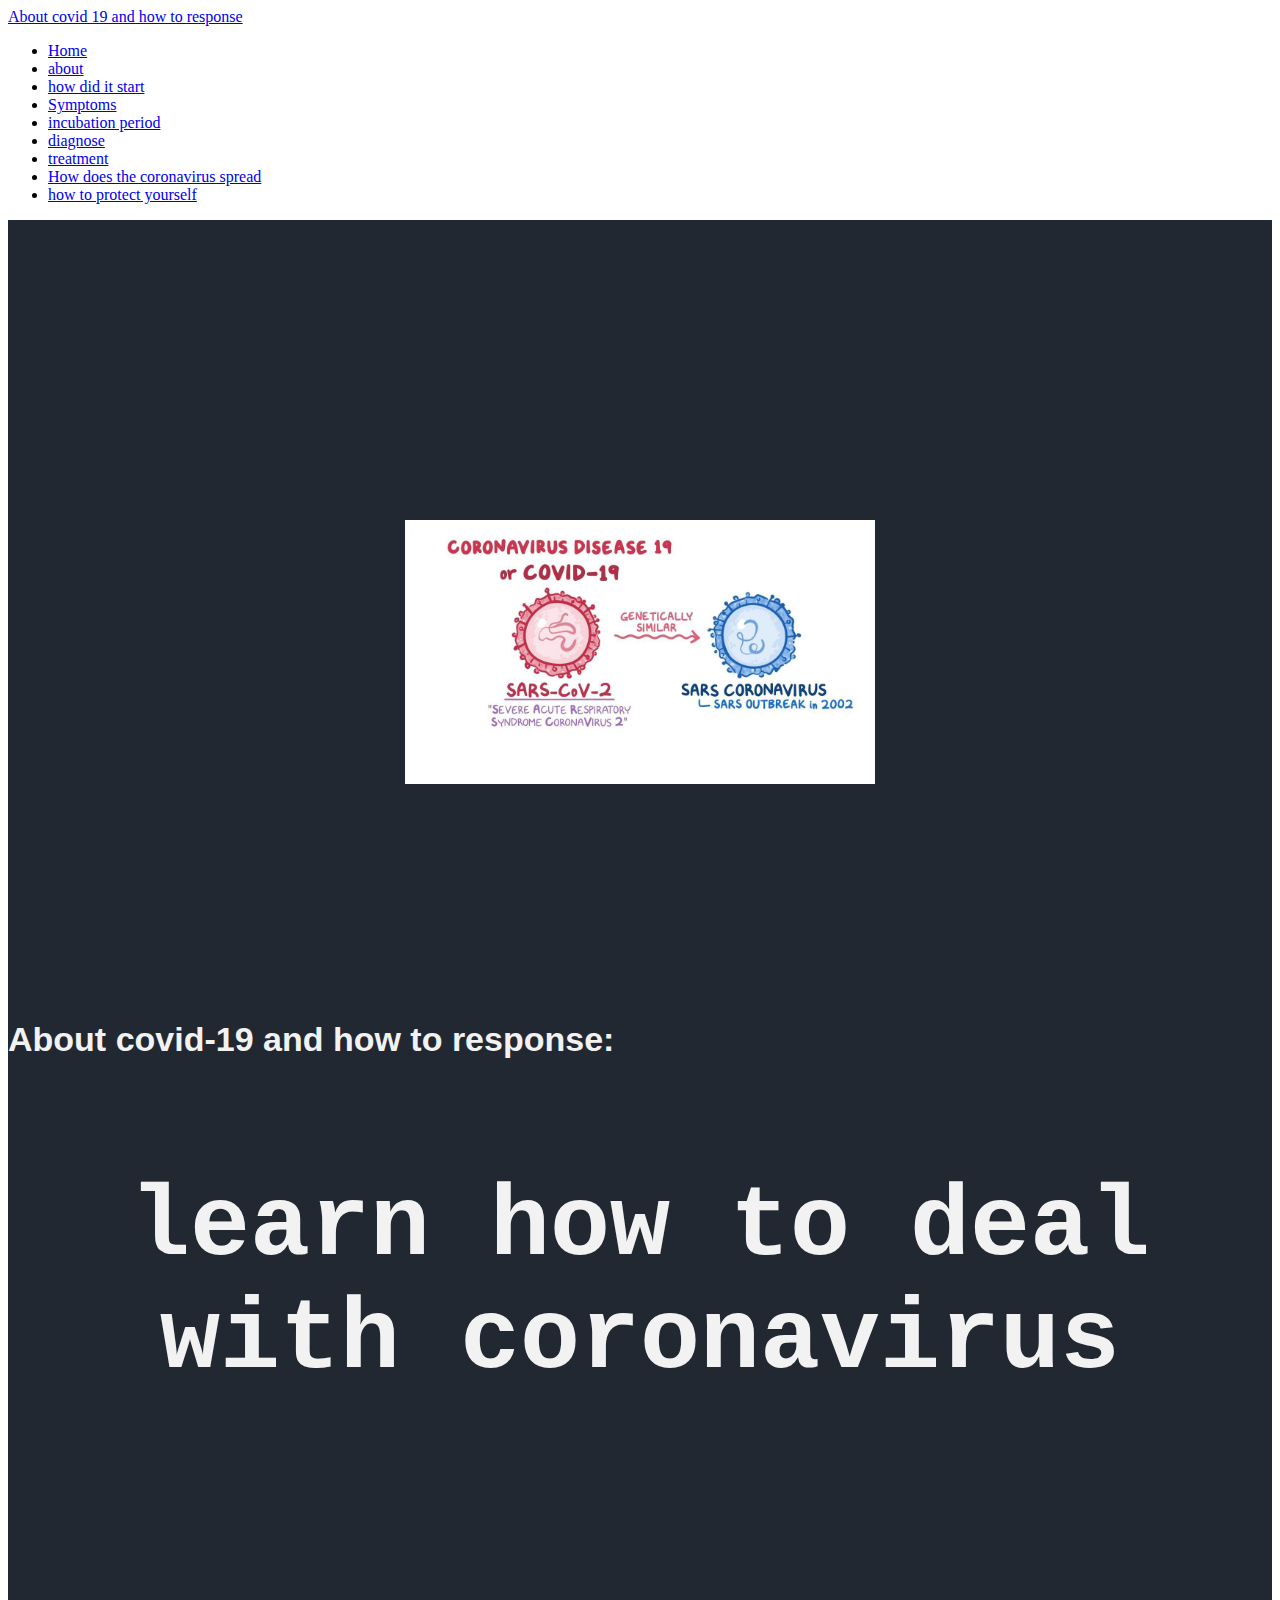
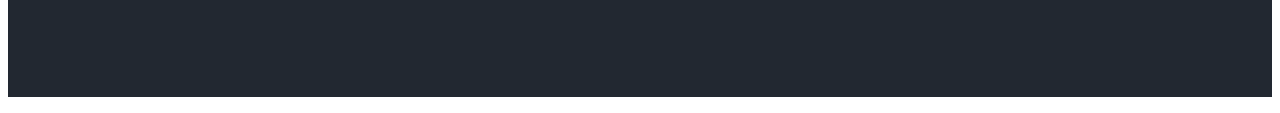
<file: project 200/index.html>
<!DOCTYPE html>
<html>
<head>
  <title>covid 19 its impact and how to response.</title>
  <link href="https://cdn.jsdelivr.net/npm/bootstrap@5.1.0/dist/css/bootstrap.min.css" rel="stylesheet" integrity="sha384-KyZXEAg3QhqLMpG8r+8fhAXLRk2vvoC2f3B09zVXn8CA5QIVfZOJ3BCsw2P0p/We" crossorigin="anonymous">

  <link rel="stylesheet" href="style.css" />

</head>
<body>

<div class="container">
 <div id="header">
   <nav class="navbar navbar-expand-sm bg-dark navbar-dark">
     <!-- Brand/logo -->
     <a class="navbar-brand" href="about.html">About covid 19 and how to response</a>

     <!-- Links -->
     <ul class="navbar-nav">
       <li class="nav-item">
         <a class="nav-link" href="index.html">Home</a>
       </li>
       <li class="nav-item">
         <a class="nav-link" href="about.html">about</a>
       </li>
       <li class="nav-item">
         <a class="nav-link" href="how did it start.html">how did it start</a>
       </li>
       <li class="nav-item">
         <a class="nav-link" href="Symptoms.html">Symptoms</a>
       </li>
       <li class="nav-item">
         <a class="nav-link" href="incubation period.html">incubation period</a>
       </li>
       <li class="nav-item">
         <a class="nav-link" href="diagnose.html">diagnose</a>
       </li>
       <li class="nav-item">
         <a class="nav-link" href="treatment.html">treatment</a>
       </li>
       <li class="nav-item">
         <a class="nav-link" href="How does the coronavirus spread.html">How does the coronavirus spread</a>
       </li>
       <li class="nav-item">
         <a class="nav-link" href="how to protect yourself.html">how to protect yourself</a>
       </li>
     </ul>
   </nav>

  <div class="Home">
    <div id="header">
        <img src="home.jpg" alt="loading.."/>

        <br><br>
        <div>
         <h2><span class="badge rounded-pill bg-dark"><p>About covid-19 and how to response:</span></h2>
             <p2><strong>learn how to deal with coronavirus</strong></p2>
      </div>



 </div>
</div>

 <script src="https://cdn.jsdelivr.net/npm/bootstrap@5.1.0/dist/js/bootstrap.bundle.min.js" integrity="sha384-U1DAWAznBHeqEIlVSCgzq+c9gqGAJn5c/t99JyeKa9xxaYpSvHU5awsuZVVFIhvj" crossorigin="anonymous"></script>
</body>
</html>
</file>
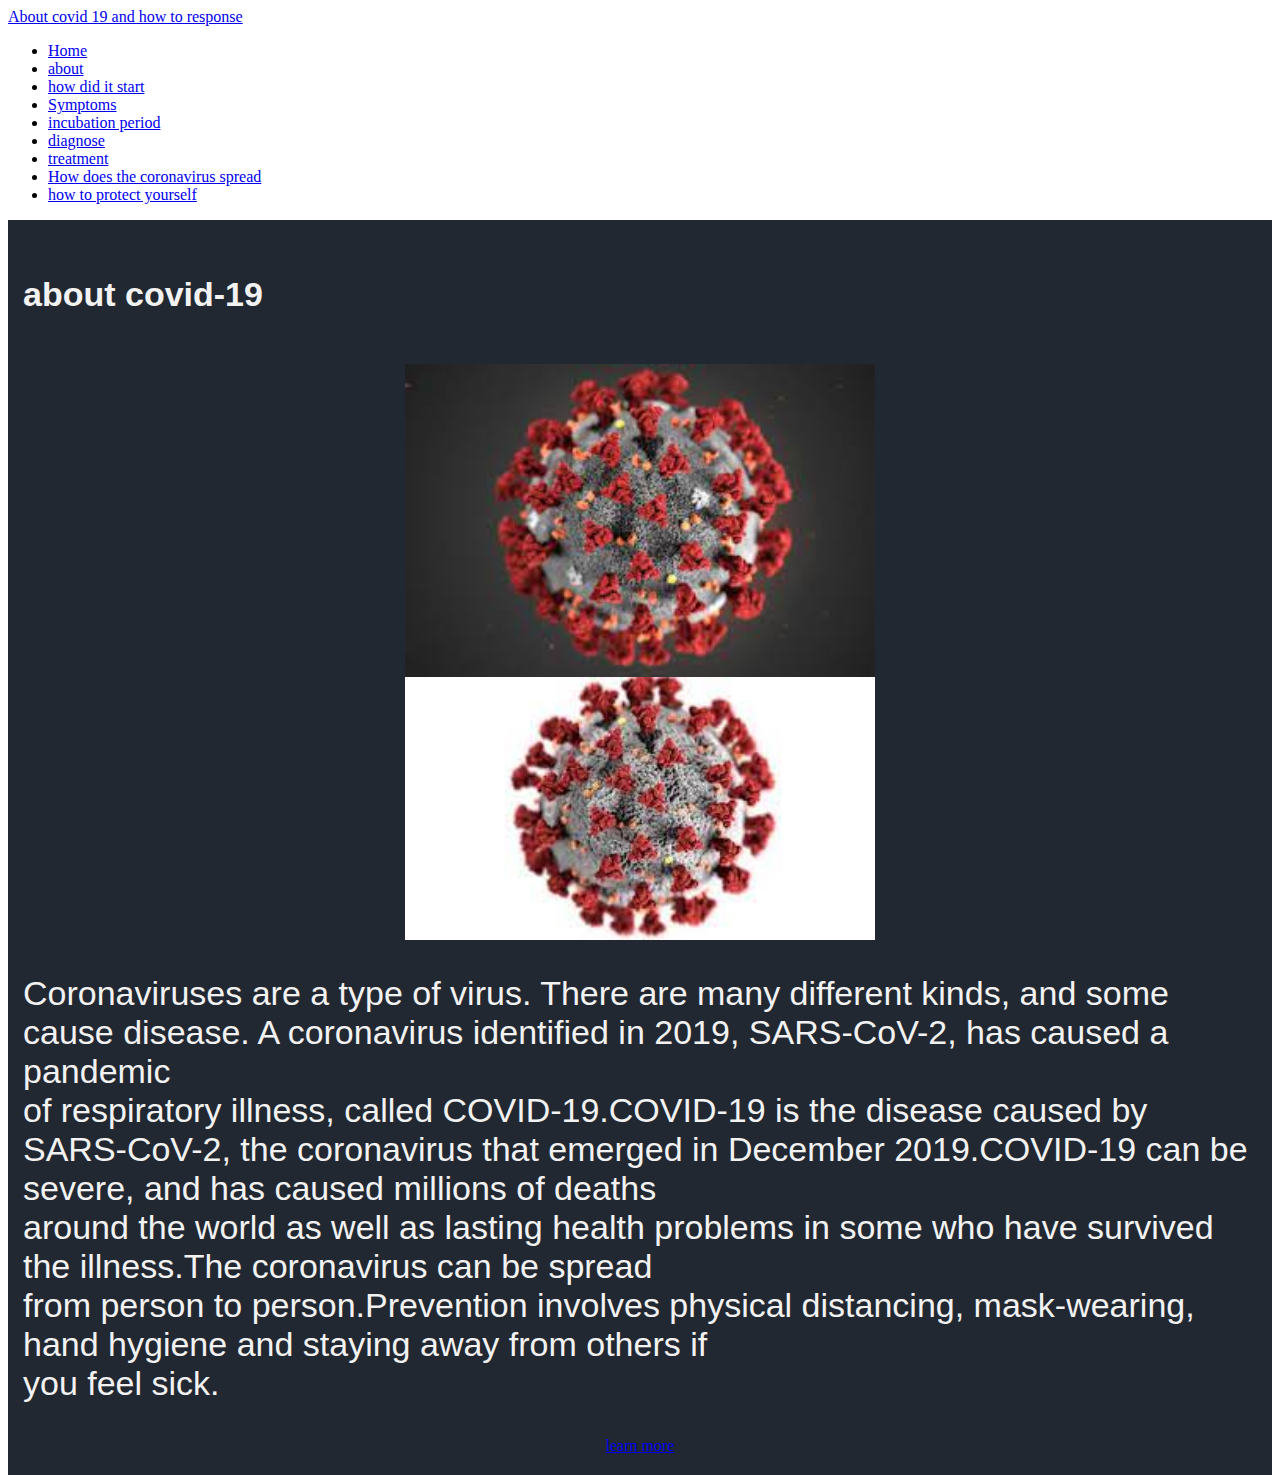
<file: project 200/about.html>
<html>
<head>
   <link rel="stylesheet" href="style.css"/>
     <link href="https://cdn.jsdelivr.net/npm/bootstrap@5.1.0/dist/css/bootstrap.min.css" rel="stylesheet" integrity="sha384-KyZXEAg3QhqLMpG8r+8fhAXLRk2vvoC2f3B09zVXn8CA5QIVfZOJ3BCsw2P0p/We" crossorigin="anonymous">

</head>
<body>
  <div class="container">
   <div id="header">
     <nav class="navbar navbar-expand-sm bg-dark navbar-dark">
       <!-- Brand/logo -->
       <a class="navbar-brand" href="index.html">About covid 19 and how to response</a>

       <!-- Links -->
       <ul class="navbar-nav">
         <li class="nav-item">
           <a class="nav-link" href="index.html">Home</a>
         </li>
         <li class="nav-item">
           <a class="nav-link" href="about.html">about</a>
         </li>
         <li class="nav-item">
           <a class="nav-link" href="how did it start.html">how did it start</a>
         </li>
         <li class="nav-item">
           <a class="nav-link" href="Symptoms.html">Symptoms</a>
         </li>
         <li class="nav-item">
           <a class="nav-link" href="incubation period.html">incubation period</a>
         </li>
         <li class="nav-item">
           <a class="nav-link" href="diagnose.html">diagnose</a>
         </li>
         <li class="nav-item">
           <a class="nav-link" href="treatment.html">treatment</a>
         </li>
         <li class="nav-item">
           <a class="nav-link" href="How does the coronavirus spread.html">How does the coronavirus spread</a>
         </li>
         <li class="nav-item">
           <a class="nav-link" href="how to protect yourself.html">how to protect yourself</a>
         </li>
       </ul>
     </nav>

  <div class="about-covid19">

    <div id="header">
      <div>
        <h3><span class="badge rounded-pill bg-dark"><p>about covid-19</p></span></h3>
     </div>

    <div id="carouselExampleSlidesOnly" class="carousel slide" data-bs-ride="carousel">
  <div class="carousel-inner">
       <div class="carousel-item active">
         <img src="coronavirus.jpg" class="b-block w-50" alt="...">
       </div>
       <div class="carousel-item">
         <img src="coronavirus2.jpg" class="b-block w-50" alt="...">
   </div>
 </div>
</div>
    <p>Coronaviruses are a type of virus. There are many different kinds, and some cause disease. A coronavirus identified
    in 2019, SARS-CoV-2, has caused a pandemic<br> of respiratory illness, called COVID-19.COVID-19 is the disease caused
    by<br> SARS-CoV-2, the coronavirus that emerged in December 2019.COVID-19 can be severe, and has caused millions of deaths <br>
    around the world as well as lasting health problems in some who have survived the illness.The coronavirus can be spread <br>
    from person to person.Prevention involves physical distancing, mask-wearing, hand hygiene and staying away from others if<br>
    you feel sick.</p>
    <a class="btn btn-outline-dark"href="https://en.wikipedia.org/wiki/COVID-19">learn more</a>
  </div>




  <script src="https://cdn.jsdelivr.net/npm/bootstrap@5.1.0/dist/js/bootstrap.bundle.min.js" integrity="sha384-U1DAWAznBHeqEIlVSCgzq+c9gqGAJn5c/t99JyeKa9xxaYpSvHU5awsuZVVFIhvj" crossorigin="anonymous"></script>
</body>
</html>
</file>
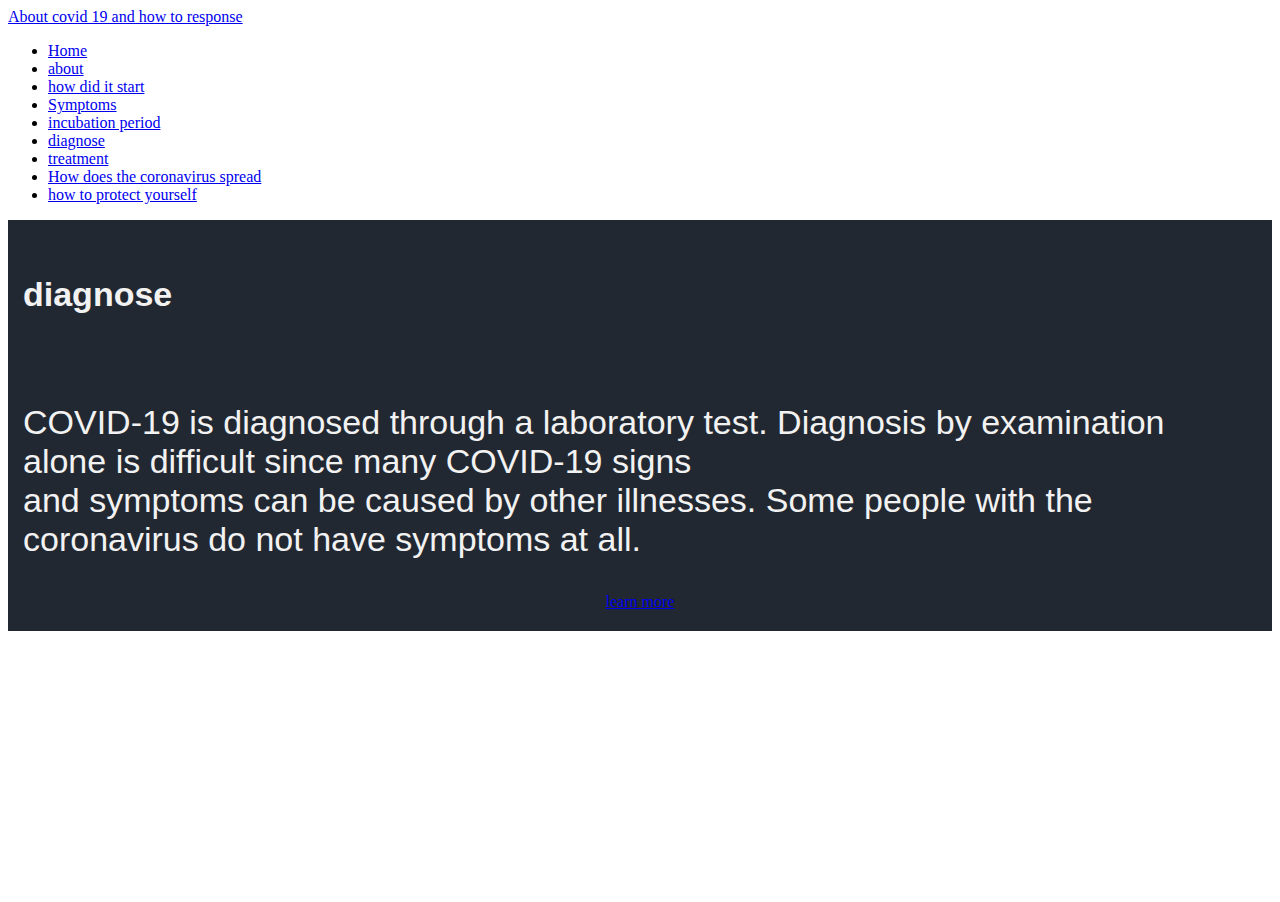
<file: project 200/diagnose.html>
<html>
<head>
   <link rel="stylesheet" href="style.css"/>
     <link href="https://cdn.jsdelivr.net/npm/bootstrap@5.1.0/dist/css/bootstrap.min.css" rel="stylesheet" integrity="sha384-KyZXEAg3QhqLMpG8r+8fhAXLRk2vvoC2f3B09zVXn8CA5QIVfZOJ3BCsw2P0p/We" crossorigin="anonymous">

</head>
<body>
  <div class="container">
   <div id="header">
     <nav class="navbar navbar-expand-sm bg-dark navbar-dark">
       <!-- Brand/logo -->
       <a class="navbar-brand" href="about.html">About covid 19 and how to response</a>

       <!-- Links -->
       <ul class="navbar-nav">
         <li class="nav-item">
           <a class="nav-link" href="index.html">Home</a>
         </li>
         <li class="nav-item">
           <a class="nav-link" href="about.html">about</a>
         </li>
         <li class="nav-item">
           <a class="nav-link" href="how did it start.html">how did it start</a>
         </li>
         <li class="nav-item">
           <a class="nav-link" href="Symptoms.html">Symptoms</a>
         </li>
         <li class="nav-item">
           <a class="nav-link" href="incubation period.html">incubation period</a>
         </li>
         <li class="nav-item">
           <a class="nav-link" href="diagnose.html">diagnose</a>
         </li>
         <li class="nav-item">
           <a class="nav-link" href="treatment.html">treatment</a>
         </li>
         <li class="nav-item">
           <a class="nav-link" href="How does the coronavirus spread.html">How does the coronavirus spread</a>
         </li>
         <li class="nav-item">
           <a class="nav-link" href="how to protect yourself.html">how to protect yourself</a>
         </li>
       </ul>
     </nav>



  <div class="about-its-diagnose">
    <div id="header">
      <div>
        <h3><span class="badge rounded-pill bg-dark"><p>diagnose</p></span></h3>
     </div>

         <p><br>COVID-19 is diagnosed through a laboratory test. Diagnosis by examination alone is difficult since many COVID-19 signs<br>
         and symptoms can be caused by other illnesses. Some people with the coronavirus do not have symptoms at all.</p>
         <a class="btn btn-outline-dark" href="https://www.cdc.gov/coronavirus/2019-ncov/symptoms-testing/testing.html">learn more</a>
    </div>


  <script src="https://cdn.jsdelivr.net/npm/bootstrap@5.1.0/dist/js/bootstrap.bundle.min.js" integrity="sha384-U1DAWAznBHeqEIlVSCgzq+c9gqGAJn5c/t99JyeKa9xxaYpSvHU5awsuZVVFIhvj" crossorigin="anonymous"></script>
</body>
</html>
</file>
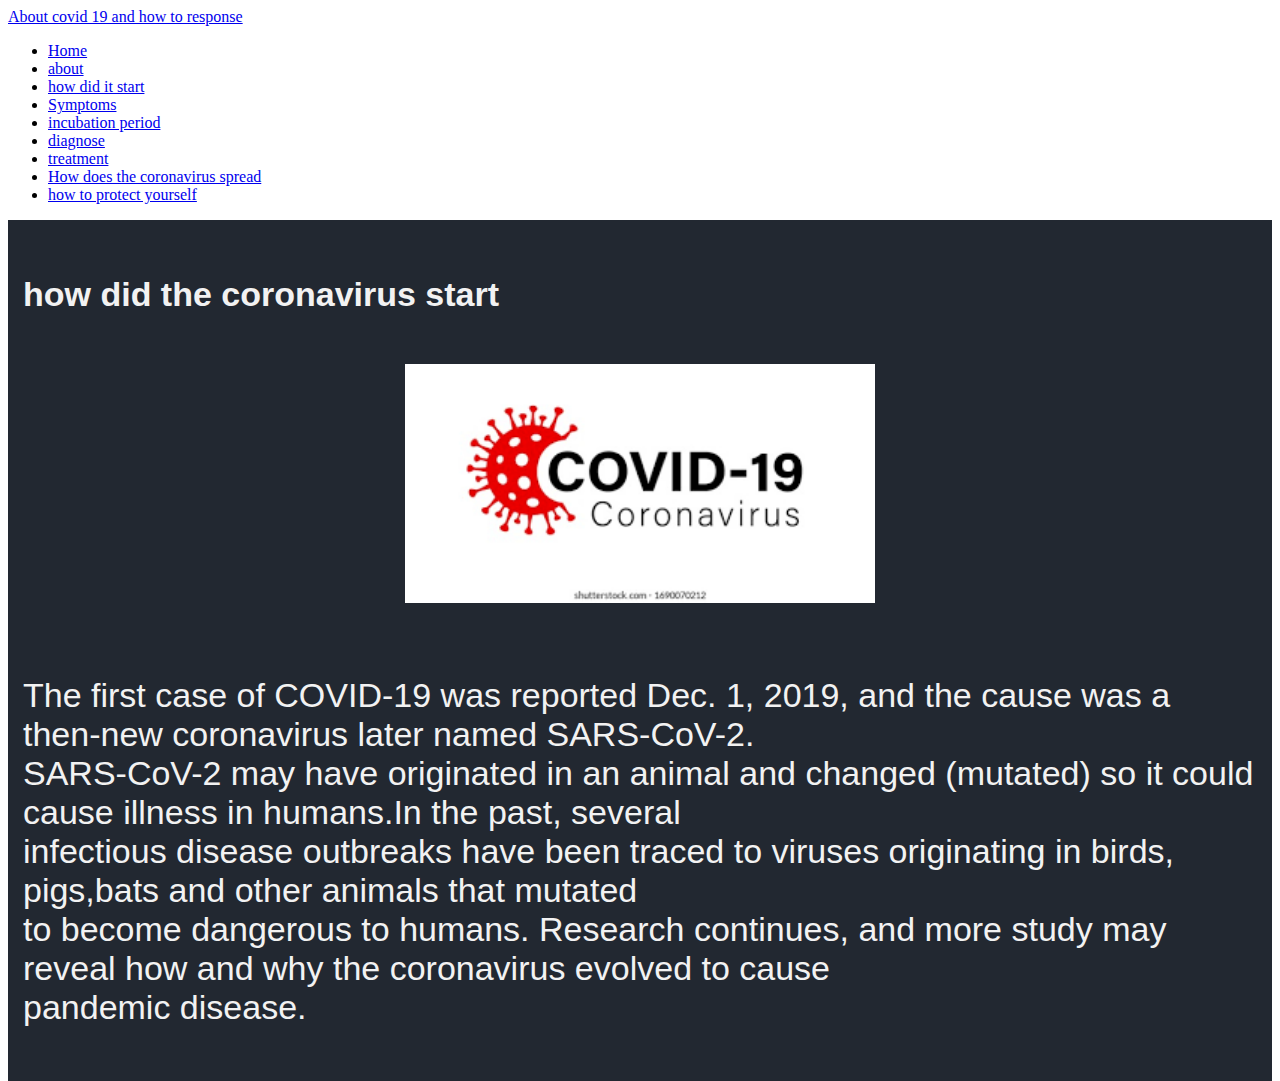
<file: project 200/how did it start.html>
<html>
<head>
   <link rel="stylesheet" href="style.css"/>
     <link href="https://cdn.jsdelivr.net/npm/bootstrap@5.1.0/dist/css/bootstrap.min.css" rel="stylesheet" integrity="sha384-KyZXEAg3QhqLMpG8r+8fhAXLRk2vvoC2f3B09zVXn8CA5QIVfZOJ3BCsw2P0p/We" crossorigin="anonymous">

</head>
<body>

  <div class="container">
   <div id="header">
     <nav class="navbar navbar-expand-sm bg-dark navbar-dark">
       <!-- Brand/logo -->
       <a class="navbar-brand" href="index.html">About covid 19 and how to response</a>

       <!-- Links -->
       <ul class="navbar-nav">
         <li class="nav-item">
           <a class="nav-link" href="index.html">Home</a>
         </li>
         <li class="nav-item">
           <a class="nav-link" href="about.html">about</a>
         </li>
         <li class="nav-item">
           <a class="nav-link" href="how did it start.html">how did it start</a>
         </li>
         <li class="nav-item">
           <a class="nav-link" href="Symptoms.html">Symptoms</a>
         </li>
         <li class="nav-item">
           <a class="nav-link" href="incubation period.html">incubation period</a>
         </li>
         <li class="nav-item">
           <a class="nav-link" href="diagnose.html">diagnose</a>
         </li>
         <li class="nav-item">
           <a class="nav-link" href="treatment.html">treatment</a>
         </li>
         <li class="nav-item">
           <a class="nav-link" href="How does the coronavirus spread.html">How does the coronavirus spread</a>
         </li>
         <li class="nav-item">
           <a class="nav-link" href="how to protect yourself.html">how to protect yourself</a>
         </li>
       </ul>
     </nav>

  <div class="how-it-start">
    <div id="header">
      <div>
        <h3><span class="badge rounded-pill bg-dark"><p>how did the coronavirus start</p></span></h3>
     </div>

   <img src="covidimg.png" alt="loading.."/>
   <p><br>The first case of COVID-19 was reported Dec. 1, 2019, and the cause was a then-new coronavirus later named SARS-CoV-2.<br>
   SARS-CoV-2 may have originated in an animal and changed (mutated) so it could cause illness in humans.In the past, several<br>
   infectious disease outbreaks have been traced to viruses originating in birds, pigs,bats and other animals that mutated<br>
   to become dangerous to humans. Research continues, and more study may reveal how and why the coronavirus evolved to cause<br>
   pandemic disease.</p>
  </div>




  <script src="https://cdn.jsdelivr.net/npm/bootstrap@5.1.0/dist/js/bootstrap.bundle.min.js" integrity="sha384-U1DAWAznBHeqEIlVSCgzq+c9gqGAJn5c/t99JyeKa9xxaYpSvHU5awsuZVVFIhvj" crossorigin="anonymous"></script>
</body>
</html>
</file>
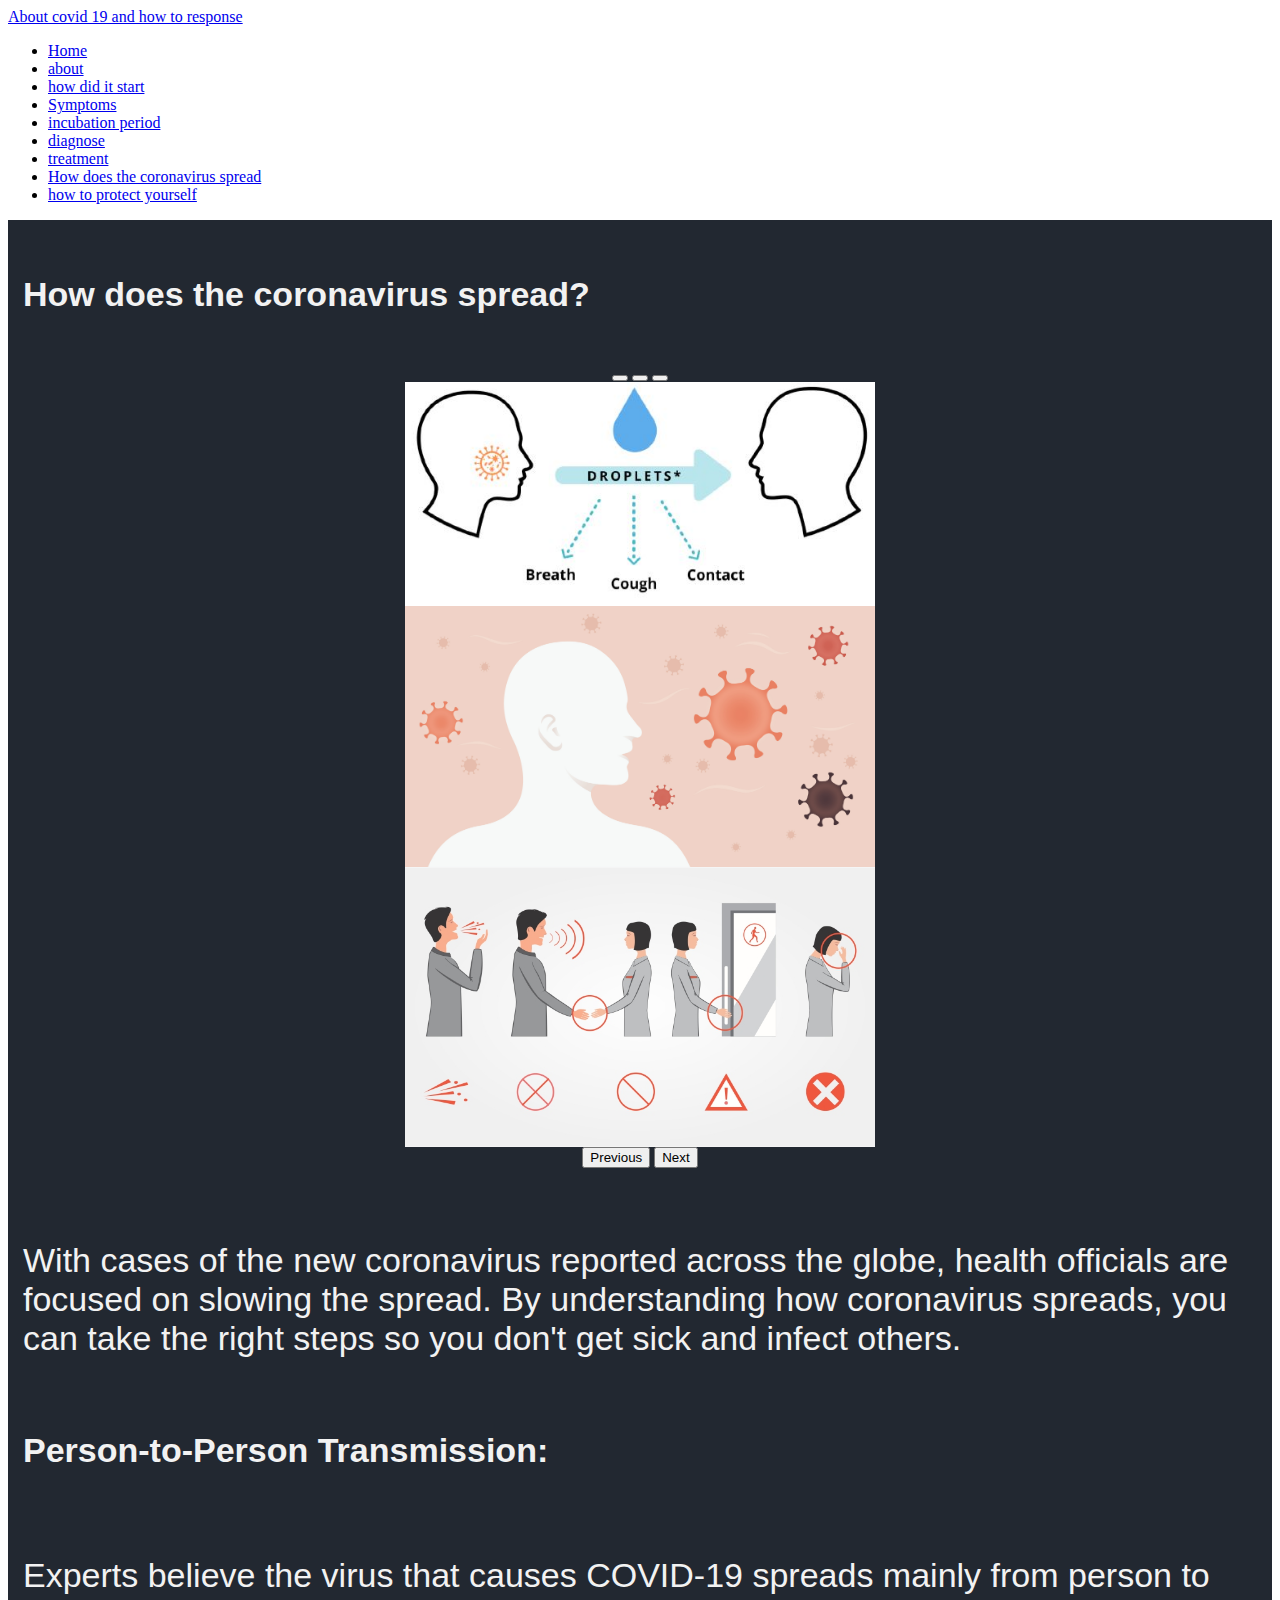
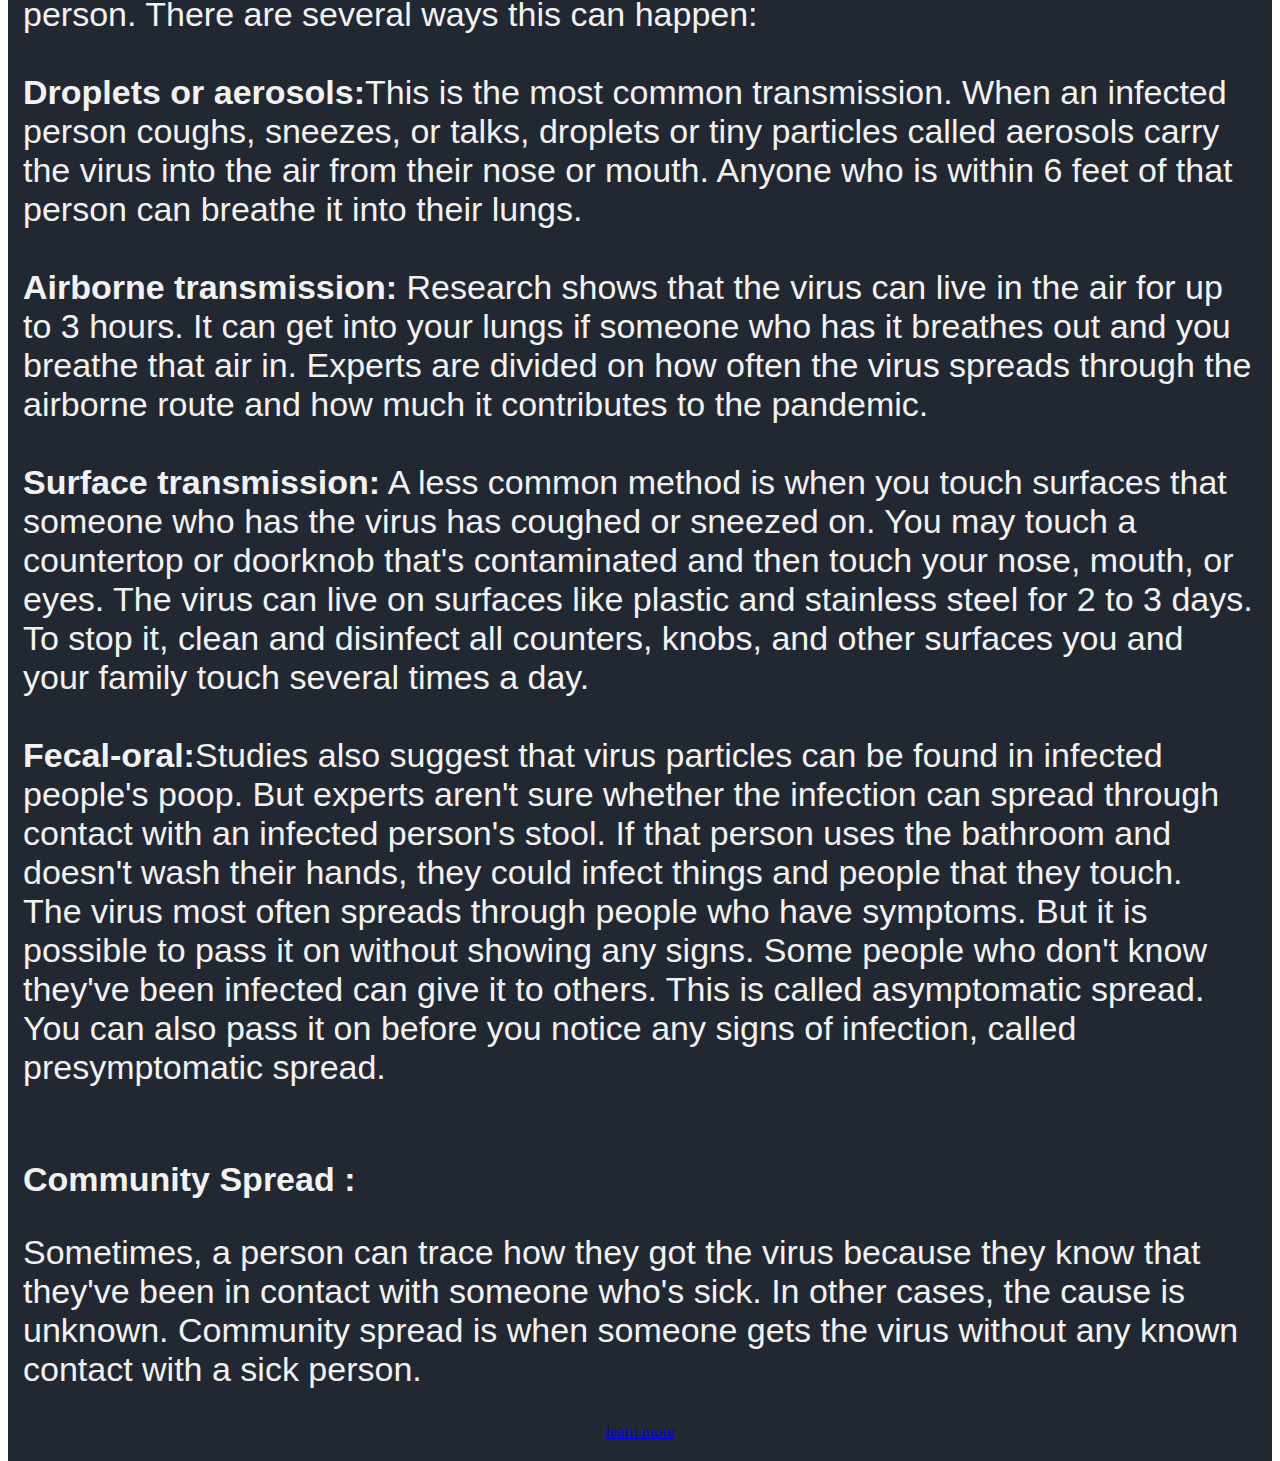
<file: project 200/How does the coronavirus spread.html>
<html>
<head>
  <link rel="stylesheet" href="style.css" />
  <link href="https://cdn.jsdelivr.net/npm/bootstrap@5.1.0/dist/css/bootstrap.min.css" rel="stylesheet" integrity="sha384-KyZXEAg3QhqLMpG8r+8fhAXLRk2vvoC2f3B09zVXn8CA5QIVfZOJ3BCsw2P0p/We" crossorigin="anonymous">
</head>
<body>

   <div class="container">
    <div id="header">
     <nav class="navbar navbar-expand-sm bg-dark navbar-dark">
       <!-- Brand/logo -->
       <a class="navbar-brand" href="index.html">About covid 19 and how to response</a>

       <!-- Links -->
       <ul class="navbar-nav">
         <li class="nav-item">
           <a class="nav-link" href="index.html">Home</a>
         </li>
         <li class="nav-item">
           <a class="nav-link" href="about.html">about</a>
         </li>
         <li class="nav-item">
           <a class="nav-link" href="how did it start.html">how did it start</a>
         </li>
         <li class="nav-item">
           <a class="nav-link" href="Symptoms.html">Symptoms</a>
         </li>
         <li class="nav-item">
           <a class="nav-link" href="incubation period.html">incubation period</a>
         </li>
         <li class="nav-item">
           <a class="nav-link" href="diagnose.html">diagnose</a>
         </li>
         <li class="nav-item">
           <a class="nav-link" href="treatment.html">treatment</a>
         </li>
         <li class="nav-item">
           <a class="nav-link" href="How does the coronavirus spread.html">How does the coronavirus spread</a>
         </li>
         <li class="nav-item">
           <a class="nav-link" href="how to protect yourself.html">how to protect yourself</a>
         </li>
       </ul>
     </nav>

  <div class="aboutitsspread">
    <div id="header">
      <div>
        <h3><span class="badge rounded-pill bg-dark"><p>How does the coronavirus spread?</p></span></h3>
     </div>

    <div id="carouselExampleIndicators" class="carousel slide" data-bs-ride="carousel">
  <div class="carousel-indicators">
     <button type="button" data-bs-target="#carouselExampleIndicators" data-bs-slide-to="0" class="active" aria-current="true" aria-label="Slide 1"></button>
     <button type="button" data-bs-target="#carouselExampleIndicators" data-bs-slide-to="1" aria-label="Slide 2"></button>
    <button type="button" data-bs-target="#carouselExampleIndicators" data-bs-slide-to="2" aria-label="Slide 3"></button>
   </div>
   <div class="carousel-inner">
    <div class="carousel-item active">
       <img src="spread covid.jpg" class="b-block w-50" alt="...">
    </div>
    <div class="carousel-item">
       <img src="spread4.jpg" class="b-block w-50" alt="...">
    </div>
    <div class="carousel-item">
       <img src="spread2.jpg" class="b-block w-50" alt="...">
    </div>
   </div>
    <button class="carousel-control-prev" type="button" data-bs-target="#carouselExampleIndicators" data-bs-slide="prev">
      <span class="carousel-control-prev-icon" aria-hidden="true"></span>
      <span class="visually-hidden">Previous</span>
    </button>
   <button class="carousel-control-next" type="button" data-bs-target="#carouselExampleIndicators" data-bs-slide="next">
     <span class="carousel-control-next-icon" aria-hidden="true"></span>
     <span class="visually-hidden">Next</span>
   </button>
   </div>

    <p><br>With cases of the new coronavirus reported across the globe, health officials are focused on slowing the spread.
     By understanding how coronavirus spreads, you can take the right steps so you don't get sick and infect others.
      <br><br>
    <strong><p class="text-uppercase"> Person-to-Person Transmission:</p></strong><br>

    <p>Experts believe the virus that causes COVID-19 spreads mainly from person to person. There are several ways this can happen:
    <br><br>

    <strong>Droplets or aerosols:</strong>This is the most common transmission. When an infected person coughs, sneezes, or
    talks, droplets or
    tiny particles called aerosols carry the virus into the air from their nose or mouth. Anyone who is within 6 feet of that
    person can breathe it into their lungs.
    <br><br>
    <strong>Airborne transmission:</strong> Research shows that the virus can live in the air for up to 3 hours. It can get into your lungs if
    someone who has it breathes out and you breathe that air in. Experts are divided on how often the virus spreads through
    the airborne route and how much it contributes to the pandemic.
    <br><br>
    <strong>Surface transmission:</strong> A less common method is when you touch surfaces that someone who has the virus has coughed or sneezed
     on. You may touch a countertop or doorknob that's contaminated and then touch your nose, mouth, or eyes. The virus can live
    on surfaces like plastic and stainless steel for 2 to 3 days. To stop it, clean and disinfect all counters, knobs,
    and other surfaces you and your family touch several times a day.
      <br><br>
      <strong>Fecal-oral:</strong>Studies also suggest that virus particles can be found in infected people's poop. But experts aren't sure
     whether the infection can spread through contact with an infected person's stool. If that person uses the bathroom and
     doesn't wash their hands, they could infect things and people that they touch.
     <br>
     The virus most often spreads through people who have symptoms. But it is possible to pass it on without showing any
    signs. Some people who don't know they've been infected can give it to others. This is called asymptomatic spread.
     You can also pass it on before you notice any signs of infection, called presymptomatic spread.
     <br><br>
     <strong><p class="text-uppercase">Community Spread :</p></strong><p>Sometimes, a person can trace how they got the virus because they know that
      they've been in contact with someone who's sick. In other cases, the cause is unknown. Community spread is when
       someone gets the virus without any known contact with a sick person.</p>

    <a class="btn btn-outline-dark"href="https://en.wikipedia.org/wiki/Transmission_of_COVID-19">learn more</a>
  </div>
</div>




  <script src="https://cdn.jsdelivr.net/npm/bootstrap@5.1.0/dist/js/bootstrap.bundle.min.js" integrity="sha384-U1DAWAznBHeqEIlVSCgzq+c9gqGAJn5c/t99JyeKa9xxaYpSvHU5awsuZVVFIhvj" crossorigin="anonymous"></script>

</body>
</html>
</file>
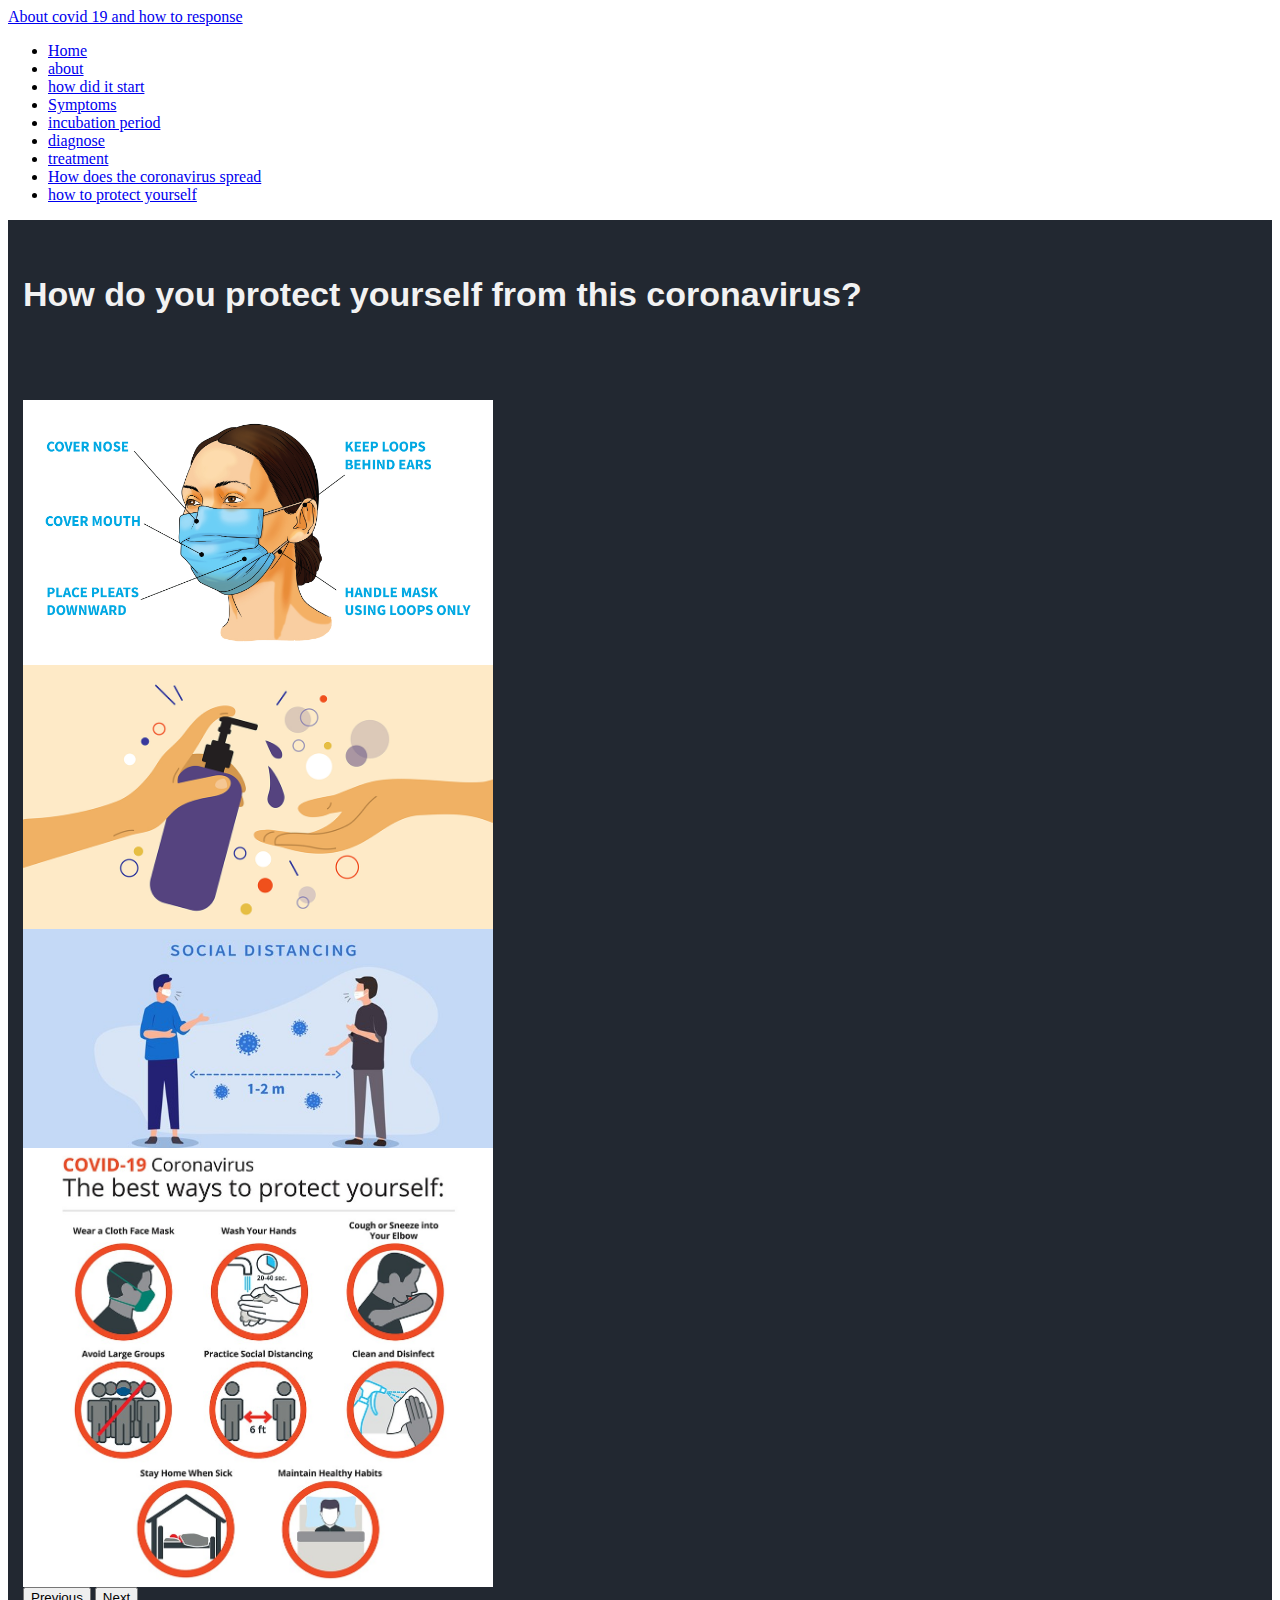
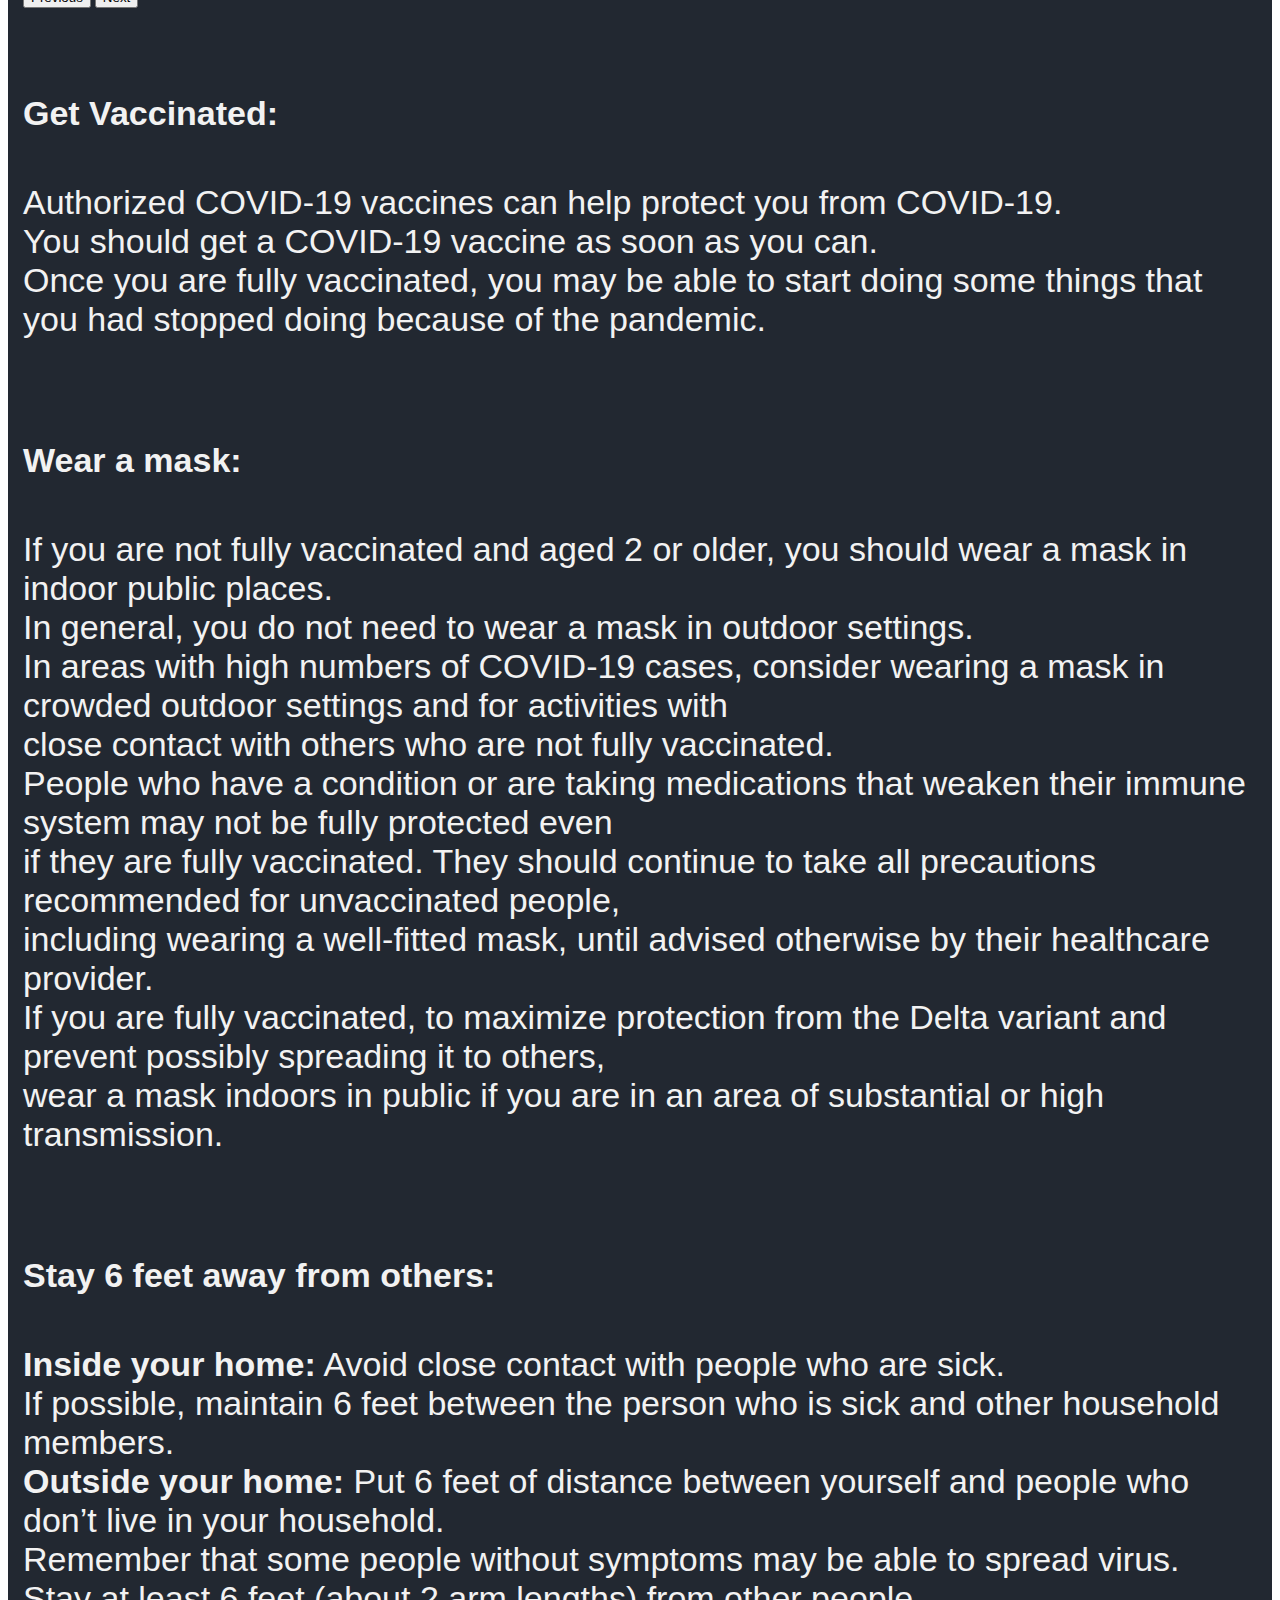
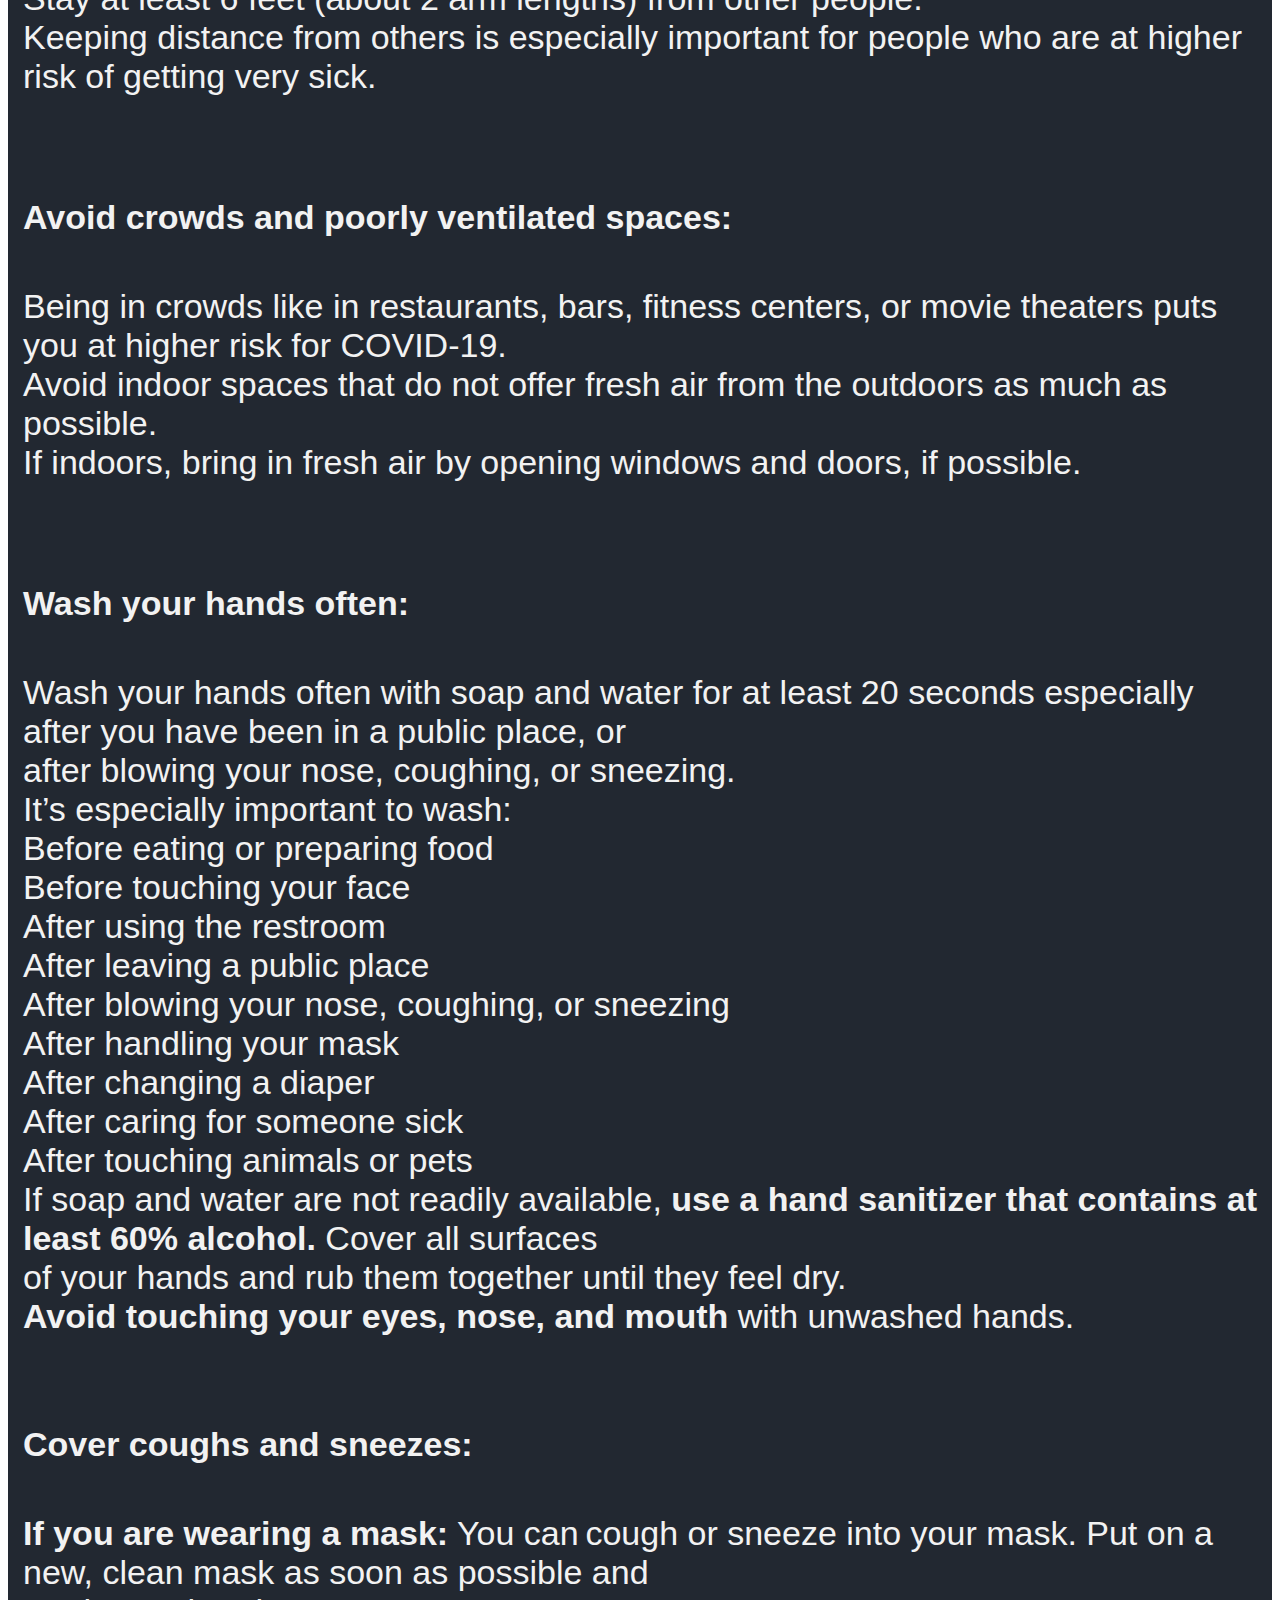
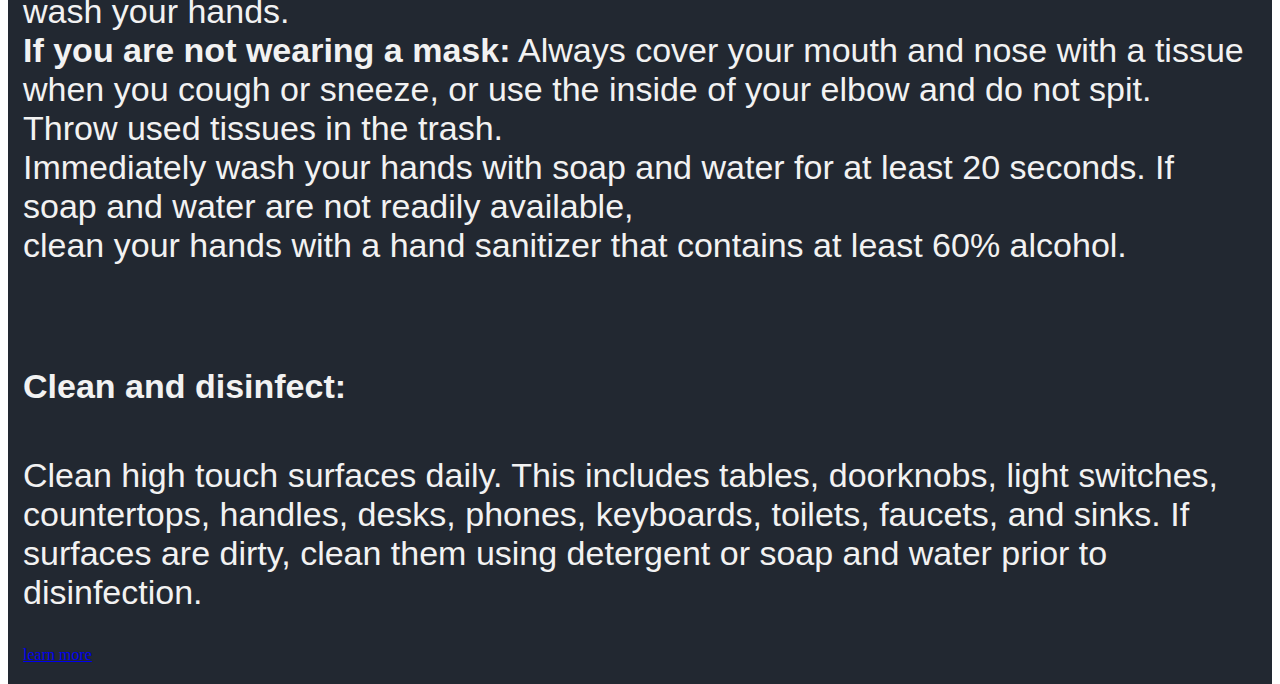
<file: project 200/how to protect yourself.html>
<html>
<head>
   <link rel="stylesheet" href="style.css"/>
     <link href="https://cdn.jsdelivr.net/npm/bootstrap@5.1.0/dist/css/bootstrap.min.css" rel="stylesheet" integrity="sha384-KyZXEAg3QhqLMpG8r+8fhAXLRk2vvoC2f3B09zVXn8CA5QIVfZOJ3BCsw2P0p/We" crossorigin="anonymous">

</head>
<body>
  <div class="container">
   <div id="header">
     <nav class="navbar navbar-expand-sm bg-dark navbar-dark">
       <!-- Brand/logo -->
       <a class="navbar-brand" href="index.html">About covid 19  and how to response</a>

       <!-- Links -->
       <ul class="navbar-nav">
         <li class="nav-item">
           <a class="nav-link" href="index.html">Home</a>
         </li>
         <li class="nav-item">
           <a class="nav-link" href="about.html">about</a>
         </li>
         <li class="nav-item">
           <a class="nav-link" href="how did it start.html">how did it start</a>
         </li>
         <li class="nav-item">
           <a class="nav-link" href="Symptoms.html">Symptoms</a>
         </li>
         <li class="nav-item">
           <a class="nav-link" href="incubation period.html">incubation period</a>
         </li>
         <li class="nav-item">
           <a class="nav-link" href="diagnose.html">diagnose</a>
         </li>
         <li class="nav-item">
           <a class="nav-link" href="treatment.html">treatment</a>
         </li>
         <li class="nav-item">
           <a class="nav-link" href="How does the coronavirus spread.html">How does the coronavirus spread</a>
         </li>
         <li class="nav-item">
           <a class="nav-link" href="how to protect yourself.html">how to protect yourself</a>
         </li>
       </ul>
     </nav>




  <div class="about-protection-from-covid">
    <div id="header">
      <div id="header">
        <div>
          <h3><span class="badge rounded-pill bg-dark"><p>How do you protect yourself from this coronavirus?</p></span></h3>
       </div>

       <br><br>

     <div id="carouselExampleInterval" class="carousel slide" data-bs-ride="carousel">
  <div class="carousel-inner">
    <div class="carousel-item active" data-bs-interval="10000">
      <img src="WearMask.jpeg" class="b-block w-50" alt="...">
    </div>
    <div class="carousel-item" data-bs-interval="2000">
      <img src="Handw.jpg" class="b-block w-50" alt="...">
    </div>
    <div class="carousel-item">
      <img src="socialdistancing.jpg" class="b-block w-50" alt="...">
    </div>
    <div class="carousel-item">
       <img src="protection3.jpg" class="b-block w-50" alt="...">
     </div>
  </div>
  <button class="carousel-control-prev" type="button" data-bs-target="#carouselExampleInterval" data-bs-slide="prev">
    <span class="carousel-control-prev-icon" aria-hidden="true"></span>
    <span class="visually-hidden">Previous</span>
  </button>
  <button class="carousel-control-next" type="button" data-bs-target="#carouselExampleInterval" data-bs-slide="next">
    <span class="carousel-control-next-icon" aria-hidden="true"></span>
    <span class="visually-hidden">Next</span>
  </button>
 </div>

 <br><br>

     <h3><strong> <p class="text-uppercase">Get Vaccinated:</p></strong></h3>
     <p>Authorized COVID-19 vaccines can help protect you from COVID-19.<br>
     You should get a COVID-19 vaccine as soon as you can.<br>
     Once you are fully vaccinated, you may be able to start doing some things that you had stopped doing because of the pandemic.<br>
     </p>
     <br>

     <h3><strong> <p class="text-uppercase">Wear a mask:</p></strong></h3>
       <p>If you are not fully vaccinated and aged 2 or older, you should wear a mask in indoor public places.<br>
       In general, you do not need to wear a mask in outdoor settings.<br>
       In areas with high numbers of COVID-19 cases, consider wearing a mask in crowded outdoor settings and for activities with<br>
       close contact with others who are not fully vaccinated.<br>
       People who have a condition or are taking medications that weaken their immune system may not be fully protected even<br>
       if they are fully vaccinated. They should continue to take all precautions recommended for unvaccinated people, <br>
       including wearing a well-fitted mask, until advised otherwise by their healthcare provider.<br>
       If you are fully vaccinated, to maximize protection from the Delta variant and prevent possibly spreading it to others,<br>
       wear a mask indoors in public if you are in an area of substantial or high transmission.</p>
       <br>

     <h3><strong> <p class="text-uppercase">Stay 6 feet away from others:</p></strong></h3>
        <p><strong>Inside your home:</strong> Avoid close contact with people who are sick.<br>
        If possible, maintain 6 feet between the person who is sick and other household members.<br>
        <strong>Outside your home:</strong> Put 6 feet of distance between yourself and people who don’t live in your household.<br>
        Remember that some people without symptoms may be able to spread virus.<br>
        Stay at least 6 feet (about 2 arm lengths) from other people.<br>
        Keeping distance from others is especially important for people who are at higher risk of getting very sick.</p>
       <br>

    <h3><strong> <p class="text-uppercase">Avoid crowds and poorly ventilated spaces:</p></strong></h3>
         <p>Being in crowds like in restaurants, bars, fitness centers, or movie theaters puts you at higher risk for COVID-19.<br>
         Avoid indoor spaces that do not offer fresh air from the outdoors as much as possible.<br>
         If indoors, bring in fresh air by opening windows and doors, if possible.</p>
        <br>

    <h3><strong> <p class="text-uppercase">Wash your hands often:</p></strong></h3>
        <p>Wash your hands often with soap and water for at least 20 seconds especially after you have been in a public place, or<br>
         after blowing your nose, coughing, or sneezing.<br>
         It’s especially important to wash:<br>
         Before eating or preparing food<br>
         Before touching your face<br>
         After using the restroom<br>
         After leaving a public place<br>
         After blowing your nose, coughing, or sneezing<br>
         After handling your mask<br>
         After changing a diaper<br>
         After caring for someone sick<br>
        After touching animals or pets<br>
        If soap and water are not readily available,<strong> use a hand sanitizer that contains at least 60% alcohol.</strong> Cover all surfaces<br>
        of your hands and rub them together until they feel dry.<br>
       <strong> Avoid touching your eyes, nose, and mouth</strong> with unwashed hands.
       <br><br>

      <h3><strong> <p class="text-uppercase">Cover coughs and sneezes:</p></strong></h3>
        <p><strong>If you are wearing a mask:</strong> You can cough or sneeze into your mask. Put on a new, clean mask as soon as possible and<br>
         wash your hands.<br>
     <strong>If you are not wearing a mask:</strong>
         Always cover your mouth and nose with a tissue when you cough or sneeze, or use the inside of your elbow and do not spit.<br>
         Throw used tissues in the trash.<br>
         Immediately wash your hands with soap and water for at least 20 seconds. If soap and water are not readily available,<br>
         clean your hands with a hand sanitizer that contains at least 60% alcohol.</p>
         <br>

    <h3><strong> <p class="text-uppercase">Clean and disinfect:</p></strong></h3>
       <p> Clean high touch surfaces daily. This includes tables, doorknobs, light switches, countertops, handles, desks, phones, keyboards, toilets, faucets, and sinks.
        If surfaces are dirty, clean them using detergent or soap and water prior to disinfection.</p>

     <a class="btn btn-outline-dark" href="https://www.who.int/emergencies/diseases/novel-coronavirus-2019/advice-for-public">learn more</a>
   </div>
</div>
</div>



  <script src="https://cdn.jsdelivr.net/npm/bootstrap@5.1.0/dist/js/bootstrap.bundle.min.js" integrity="sha384-U1DAWAznBHeqEIlVSCgzq+c9gqGAJn5c/t99JyeKa9xxaYpSvHU5awsuZVVFIhvj" crossorigin="anonymous"></script>
</body>
</html>
</file>
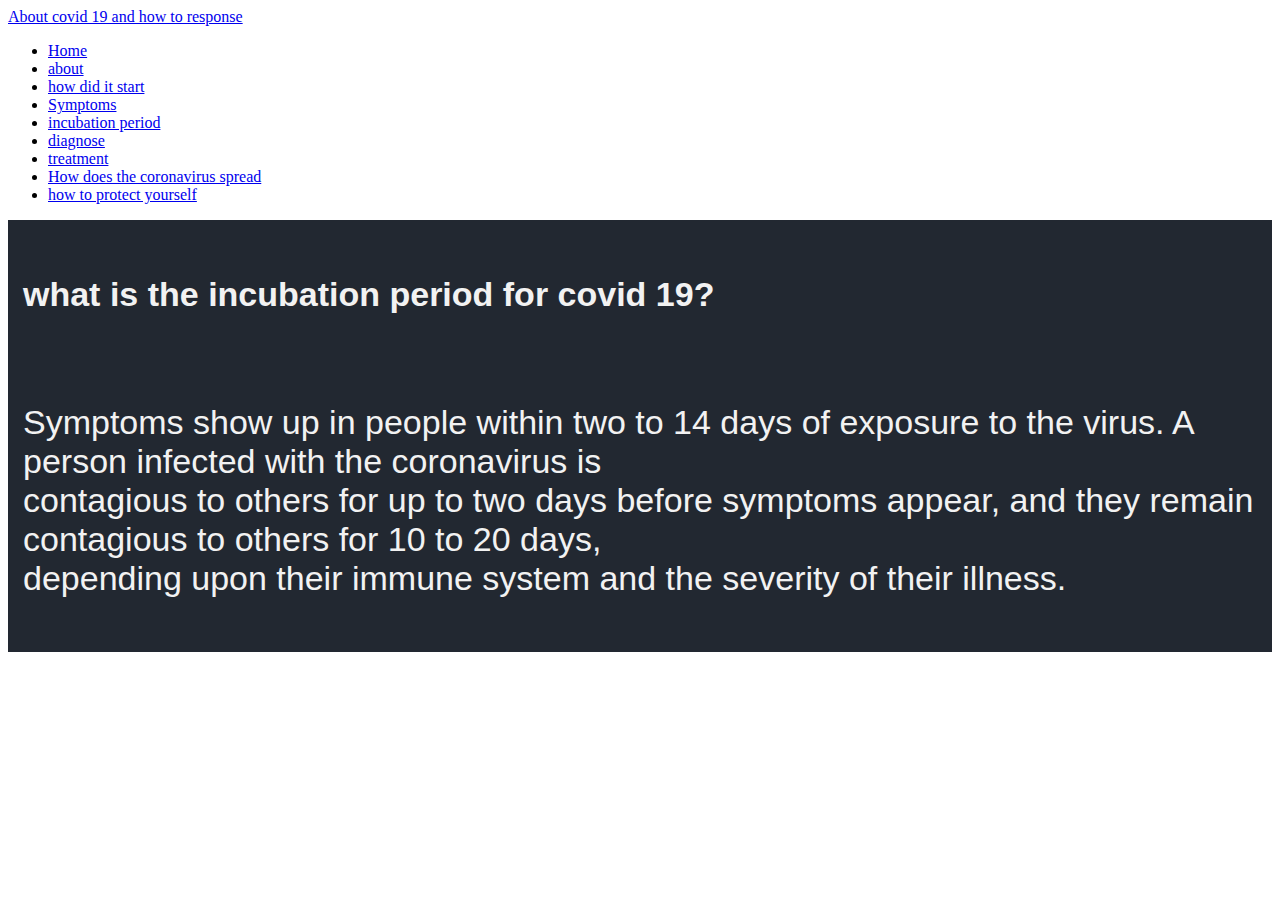
<file: project 200/incubation period.html>
<html>
<head>
   <link rel="stylesheet" href="style.css"/>
     <link href="https://cdn.jsdelivr.net/npm/bootstrap@5.1.0/dist/css/bootstrap.min.css" rel="stylesheet" integrity="sha384-KyZXEAg3QhqLMpG8r+8fhAXLRk2vvoC2f3B09zVXn8CA5QIVfZOJ3BCsw2P0p/We" crossorigin="anonymous">

</head>
<body>
  <div class="container">
   <div id="header">
     <nav class="navbar navbar-expand-sm bg-dark navbar-dark">
       <!-- Brand/logo -->
       <a class="navbar-brand" href="index.html">About covid 19 and how to response</a>

       <!-- Links -->
       <ul class="navbar-nav">
         <li class="nav-item">
           <a class="nav-link" href="index.html">Home</a>
         </li>
         <li class="nav-item">
           <a class="nav-link" href="about.html">about</a>
         </li>
         <li class="nav-item">
           <a class="nav-link" href="how did it start.html">how did it start</a>
         </li>
         <li class="nav-item">
           <a class="nav-link" href="Symptoms.html">Symptoms</a>
         </li>
         <li class="nav-item">
           <a class="nav-link" href="incubation period.html">incubation period</a>
         </li>
         <li class="nav-item">
           <a class="nav-link" href="diagnose.html">diagnose</a>
         </li>
         <li class="nav-item">
           <a class="nav-link" href="treatment.html">treatment</a>
         </li>
         <li class="nav-item">
           <a class="nav-link" href="How does the coronavirus spread.html">How does the coronavirus spread</a>
         </li>
         <li class="nav-item">
           <a class="nav-link" href="how to protect yourself.html">how to protect yourself</a>
         </li>
       </ul>
     </nav>


  <div class="its-incubation-period">
    <div id="header">
      <div>
        <h3><span class="badge rounded-pill bg-dark"><p>what is the incubation period for covid 19?</p></span></h3>
     </div>

       <p><br>Symptoms show up in people within two to 14 days of exposure to the virus. A person infected with the coronavirus is<br>
       contagious to others for up to two days before symptoms appear, and they remain contagious to others for 10 to 20 days, <br>
       depending upon their immune system and the severity of their illness.</p>
  </div>




  <script src="https://cdn.jsdelivr.net/npm/bootstrap@5.1.0/dist/js/bootstrap.bundle.min.js" integrity="sha384-U1DAWAznBHeqEIlVSCgzq+c9gqGAJn5c/t99JyeKa9xxaYpSvHU5awsuZVVFIhvj" crossorigin="anonymous"></script>
</body>
</html>
</file>
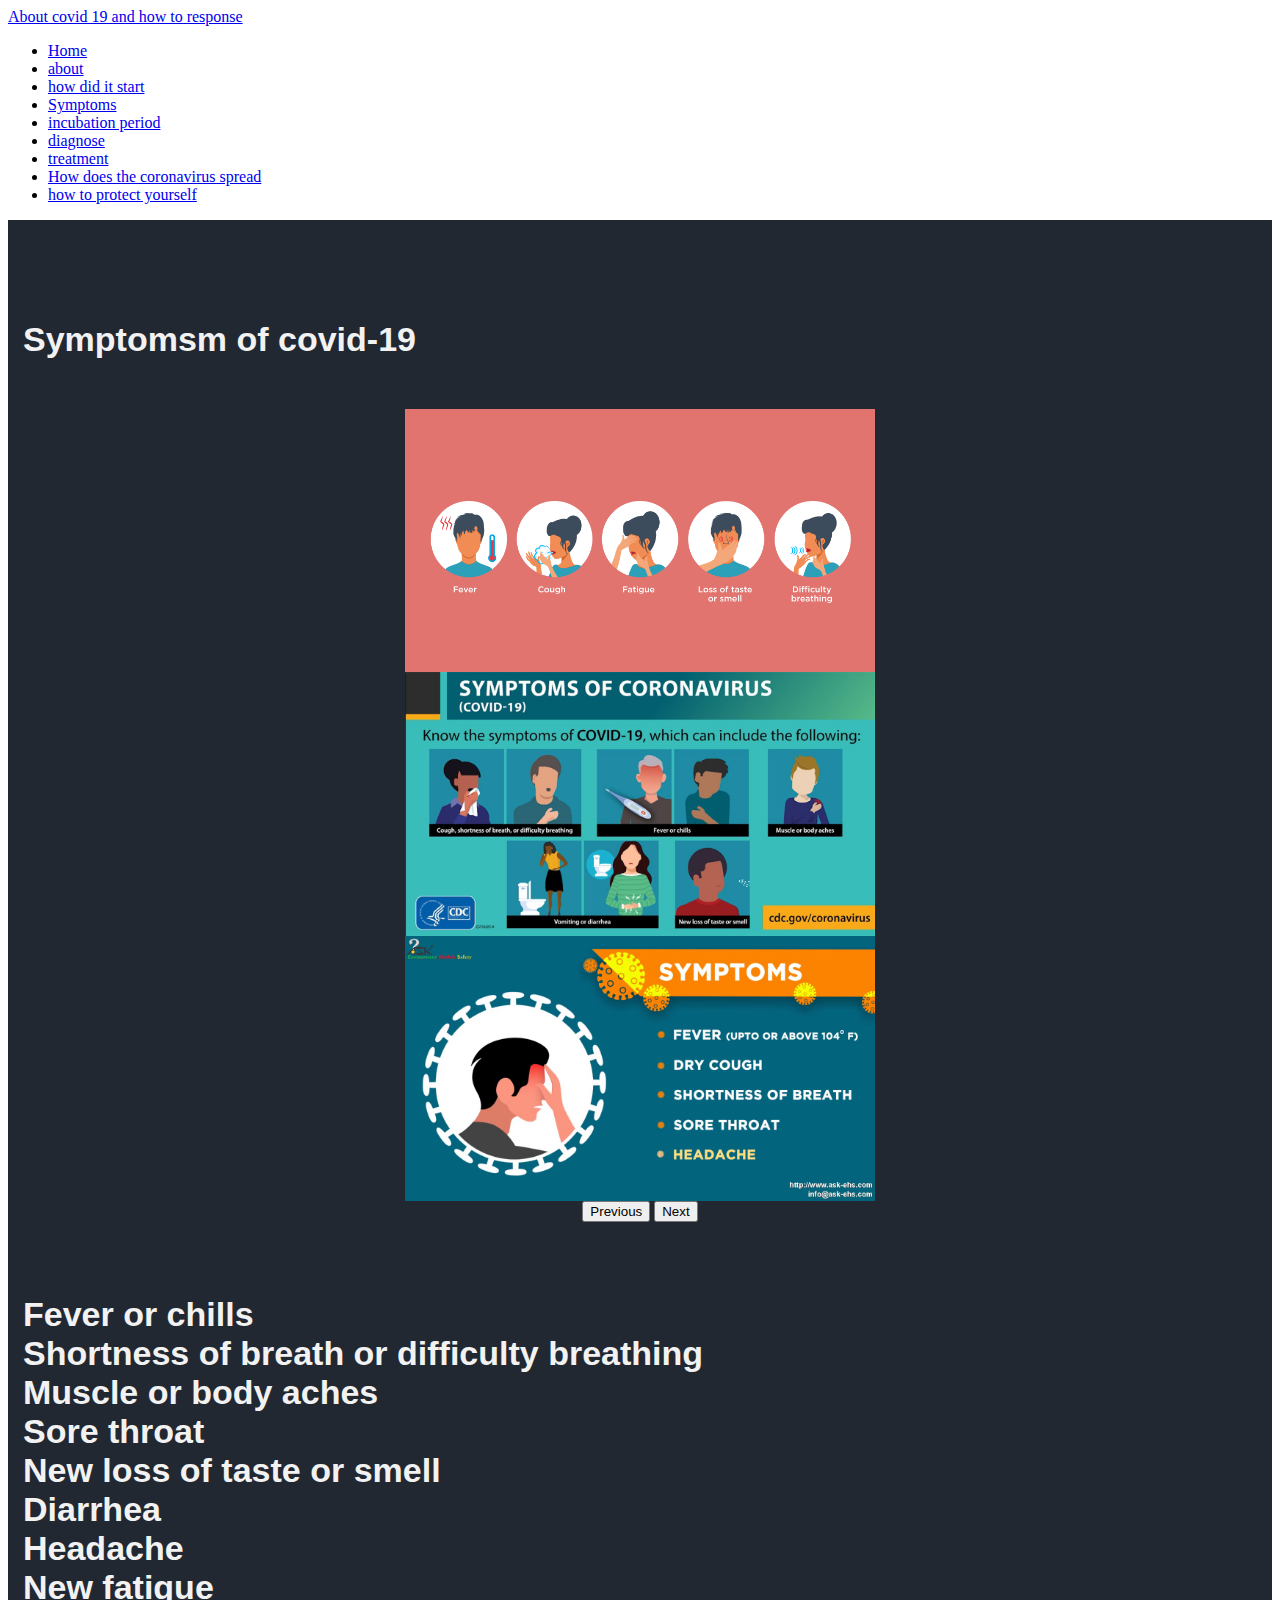
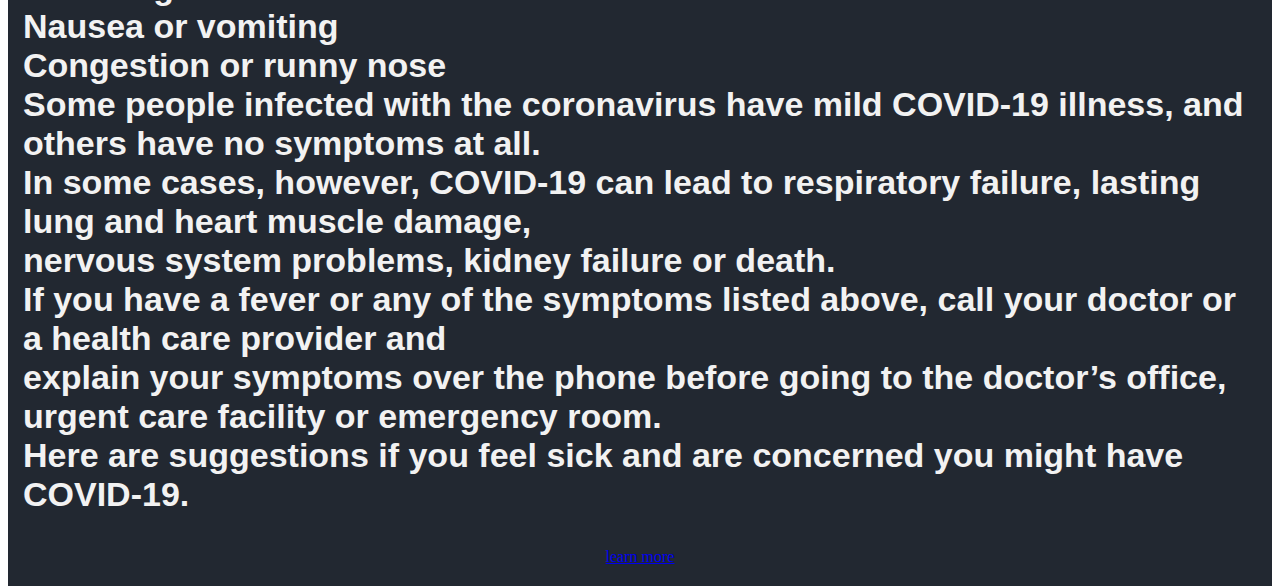
<file: project 200/Symptoms.html>
<html>
<head>
   <link rel="stylesheet" href="style.css"/>
     <link href="https://cdn.jsdelivr.net/npm/bootstrap@5.1.0/dist/css/bootstrap.min.css" rel="stylesheet" integrity="sha384-KyZXEAg3QhqLMpG8r+8fhAXLRk2vvoC2f3B09zVXn8CA5QIVfZOJ3BCsw2P0p/We" crossorigin="anonymous">

</head>
<body>
  <div class="container">
   <div id="header">
     <nav class="navbar navbar-expand-sm bg-dark navbar-dark">
       <!-- Brand/logo -->
       <a class="navbar-brand" href="index.html">About covid 19 and how to response</a>

       <!-- Links -->
       <ul class="navbar-nav">
         <li class="nav-item">
           <a class="nav-link" href="index.html">Home</a>
         </li>
         <li class="nav-item">
           <a class="nav-link" href="about.html">about</a>
         </li>
         <li class="nav-item">
           <a class="nav-link" href="how did it start.html">how did it start</a>
         </li>
         <li class="nav-item">
           <a class="nav-link" href="Symptoms.html">Symptoms</a>
         </li>
         <li class="nav-item">
           <a class="nav-link" href="incubation period.html">incubation period</a>
         </li>
         <li class="nav-item">
           <a class="nav-link" href="diagnose.html">diagnose</a>
         </li>
         <li class="nav-item">
           <a class="nav-link" href="treatment.html">treatment</a>
         </li>
         <li class="nav-item">
           <a class="nav-link" href="How does the coronavirus spread.html">How does the coronavirus spread</a>
         </li>
         <li class="nav-item">
           <a class="nav-link" href="how to protect yourself.html">how to protect yourself</a>
         </li>
       </ul>
     </nav>




   <div class="its-symptoms">
     <div id="header">
       <div>
         <h3><span class="badge rounded-pill bg-dark"><p>Symptomsm of covid-19</p></span></h3>
      </div>

    <div id="carouselExampleControls" class="carousel slide" data-bs-ride="carousel">
     <div class="carousel-inner">
    <div class="carousel-item active">
      <img src="Symptoms.png" class="b-block w-50" alt="...">
    </div>
    <div class="carousel-item">
      <img src="Symptoms2.jpg" class="b-block w-50" alt="...">
    </div>
    <div class="carousel-item">
      <img src="symptoms4.jpg" class="b-block w-50" alt="...">
    </div>
    </div>
    <button class="carousel-control-prev" type="button" data-bs-target="#carouselExampleControls" data-bs-slide="prev">
      <span class="carousel-control-prev-icon" aria-hidden="true"></span>
      <span class="visually-hidden">Previous</span>
    </button>
    <button class="carousel-control-next" type="button" data-bs-target="#carouselExampleControls" data-bs-slide="next">
      <span class="carousel-control-next-icon" aria-hidden="true"></span>
      <span class="visually-hidden">Next</span>
    </button>
   </div>


        <p><strong><br>Fever or chills<br>
        Shortness of breath or difficulty breathing<br>
        Muscle or body aches<br>
        Sore throat<br>
        New loss of taste or smell<br>
        Diarrhea<br>
        Headache<br>
        New fatigue<br>
        Nausea or vomiting<br>
        Congestion or runny nose<br>
        Some people infected with the coronavirus have mild COVID-19 illness, and others have no symptoms at all.<br>
        In some cases, however, COVID-19 can lead to respiratory failure, lasting lung and heart muscle damage,<br>
        nervous system problems, kidney failure or death.<br>
        If you have a fever or any of the symptoms listed above, call your doctor or a health care provider and<br>
        explain your symptoms over the phone before going to the doctor’s office, urgent care facility or emergency room.<br>
        Here are suggestions if you feel sick and are concerned you might have COVID-19.<br></strong></p>
        <a class="btn btn-outline-dark"href="https://www.cdc.gov/coronavirus/2019-ncov/symptoms-testing/symptoms.html">learn more</a>
  </div>
</div>
</div>

  <script src="https://cdn.jsdelivr.net/npm/bootstrap@5.1.0/dist/js/bootstrap.bundle.min.js" integrity="sha384-U1DAWAznBHeqEIlVSCgzq+c9gqGAJn5c/t99JyeKa9xxaYpSvHU5awsuZVVFIhvj" crossorigin="anonymous"></script>
</body>
</html>
</file>
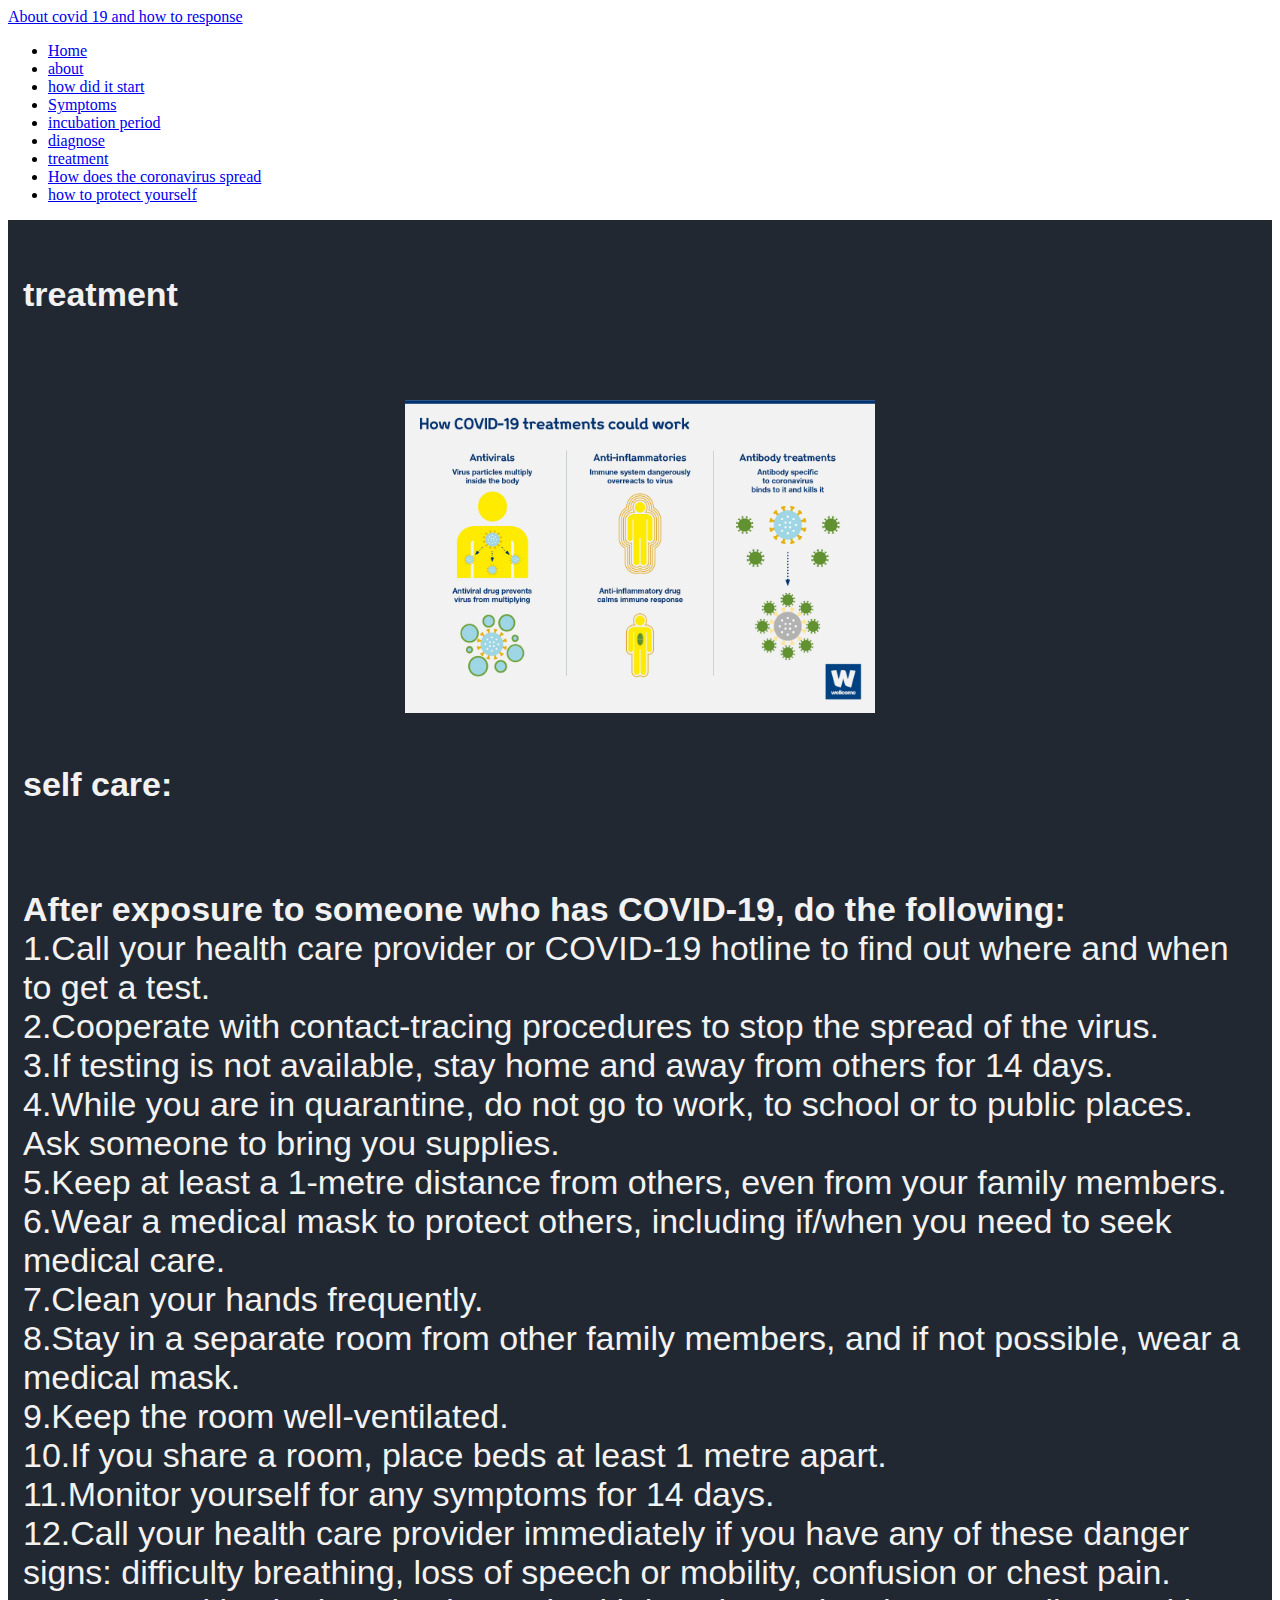
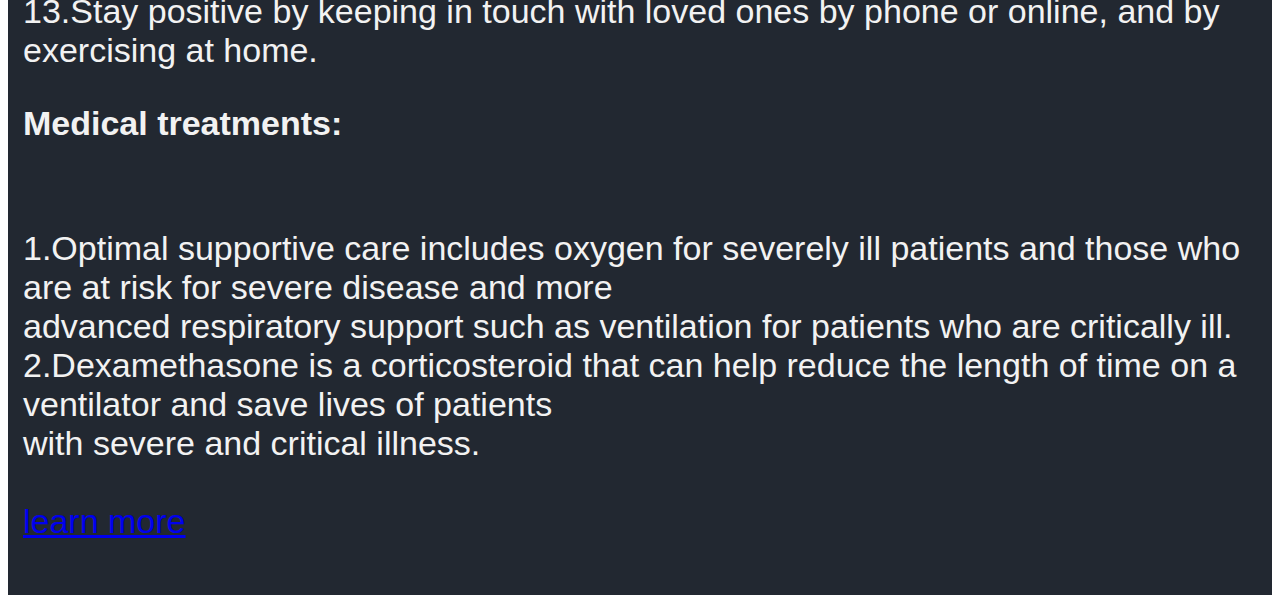
<file: project 200/treatment.html>
<html>
<head>
   <link rel="stylesheet" href="style.css"/>
     <link href="https://cdn.jsdelivr.net/npm/bootstrap@5.1.0/dist/css/bootstrap.min.css" rel="stylesheet" integrity="sha384-KyZXEAg3QhqLMpG8r+8fhAXLRk2vvoC2f3B09zVXn8CA5QIVfZOJ3BCsw2P0p/We" crossorigin="anonymous">

</head>
<body>
  <div class="container">
   <div id="header">
     <nav class="navbar navbar-expand-sm bg-dark navbar-dark">
       <!-- Brand/logo -->
       <a class="navbar-brand" href="index.html">About covid 19 and how to response</a>

       <!-- Links -->
       <ul class="navbar-nav">
         <li class="nav-item">
           <a class="nav-link" href="index.html">Home</a>
         </li>
         <li class="nav-item">
           <a class="nav-link" href="about.html">about</a>
         </li>
         <li class="nav-item">
           <a class="nav-link" href="how did it start.html">how did it start</a>
         </li>
         <li class="nav-item">
           <a class="nav-link" href="Symptoms.html">Symptoms</a>
         </li>
         <li class="nav-item">
           <a class="nav-link" href="incubation period.html">incubation period</a>
         </li>
         <li class="nav-item">
           <a class="nav-link" href="diagnose.html">diagnose</a>
         </li>
         <li class="nav-item">
           <a class="nav-link" href="treatment.html">treatment</a>
         </li>
         <li class="nav-item">
           <a class="nav-link" href="How does the coronavirus spread.html">How does the coronavirus spread</a>
         </li>
         <li class="nav-item">
           <a class="nav-link" href="how to protect yourself.html">how to protect yourself</a>
         </li>
       </ul>
     </nav>

<div class="treatment">
     <div id="header">
       <div>
         <h3><span class="badge rounded-pill bg-dark"><p>treatment</p></span></h3>
      </div>
      <br><br>

       <img src="treatment.2.jpg" alt="loading.."/>
       <br><br>
      <strong> <p class="text-uppercase">self care:</p></strong>
      <br>
      <p><strong>After exposure to someone who has COVID-19, do the following:</strong>
        <br>
        1.Call your health care provider or COVID-19 hotline to find out where and when to get a test.<br>
        2.Cooperate with contact-tracing procedures to stop the spread of the virus.<br>
        3.If testing is not available, stay home and away from others for 14 days.<br>
        4.While you are in quarantine, do not go to work, to school or to public places. Ask someone to bring you supplies.<br>
        5.Keep at least a 1-metre distance from others, even from your family members.<br>
        6.Wear a medical mask to protect others, including if/when you need to seek medical care.<br>
        7.Clean your hands frequently.<br>
        8.Stay in a separate room from other family members, and if not possible, wear a medical mask.<br>
        9.Keep the room well-ventilated.<br>
        10.If you share a room, place beds at least 1 metre apart.<br>
        11.Monitor yourself for any symptoms for 14 days.<br>
        12.Call your health care provider immediately if you have any of these danger signs: difficulty breathing, loss of speech or mobility, confusion or chest pain.<br>
        13.Stay positive by keeping in touch with loved ones by phone or online, and by exercising at home.<br></p>

        <strong> <p class="text-uppercase">Medical treatments:</p></strong>
        <br>
        <p>1.Optimal supportive care includes oxygen for severely ill patients and those who are at risk for severe disease and more<br>
        advanced respiratory support such as ventilation for patients who are critically ill.<br>
        2.Dexamethasone is a corticosteroid that can help reduce the length of time on a ventilator and save lives of patients<br>
         with severe and critical illness.
         <br><br>
         <a class="btn btn-outline-dark" href="https://www.webmd.com/lung/covid-treatment-home-hospital">learn more</a>
      </div>

   <script src="https://cdn.jsdelivr.net/npm/bootstrap@5.1.0/dist/js/bootstrap.bundle.min.js" integrity="sha384-U1DAWAznBHeqEIlVSCgzq+c9gqGAJn5c/t99JyeKa9xxaYpSvHU5awsuZVVFIhvj" crossorigin="anonymous"></script>
</body>
</html>
</file>
<file: project 200/style.css>
.Home{
  text-align: center;
  background: #222831;
  color: #f2f2f2;
  padding-top: 300px;
  padding-bottom: 300px;
  font-family: Arial, sans-serif;
  font-size: 90px;

}

.about-covid19 {
  text-align: center;
  color: #f2f2f2;
  background:#222831;
  padding-top: 5px;
  padding-bottom: 20px;
  padding-left: 15px;
  padding-right: 15px;
  margin-bottom: -10px;

}
.aboutitsspread {
  color: #f2f2f2;
  text-align: center;
  background: #222831;
  padding-top: 5px;
  padding-bottom: 20px;
  padding-left: 15px;
  padding-right: 15px;
  margin-bottom: -10px;
}
.how-it-start{
   color: #f2f2f2;
   text-align: center;
   background: #222831;
   padding-top: 5px;
   padding-bottom: 20px;
   padding-left: 15px;
   padding-right: 15px;
   margin-bottom: -10px;
}
.its-incubation-period{
  color: #f2f2f2;
  text-align: center;
  background: #222831;
  padding-top: 5px;
  padding-bottom: 20px;
  padding-left: 15px;
  padding-right: 15px;
  margin-bottom: -10px;
}
.its-symptoms{
  color:#f2f2f2;
  text-align:center;
  background:#222831;
  padding-top: 50px;
  padding-bottom: 20px;
  padding-left: 15px;
  padding-right: 15px;
  margin-bottom: -10px;
}
.about-its-diagnose{
  color: #f2f2f2;
  text-align: center;
  background:#222831;
  padding-top: 5px;
  padding-bottom: 20px;
  padding-left: 15px;
  padding-right: 15px;
  margin-bottom: -10px;
}
.about-its-diagnose{
 color:#f2f2f2;
 text-align: center;
 background: #222831;
 padding-top: 5px;
 padding-bottom: 20px;
 padding-left: 15px;
 padding-right: 15px;
 margin-bottom: -10px;
}
.treatment {
  color: #f2f2f2;
  text-align: center;
  background:#222831;
  padding-top: 5px;
  padding-bottom: 20px;
  padding-left: 15px;
  padding-right: 15px;
  margin-bottom: -10px;
}
.about-protection-from-covid{
  color: #f2f2f2;
  text-align: left;
  background:#222831;
  padding-top: 5px;
  padding-bottom: 20px;
  padding-left: 15px;
  padding-right: 15px;
  margin-bottom: -10px;
}
img {
  width: 470px;
  height: inherit ;
  transition: all 500ms;


}
img:hover{
  transform: scale(1.5);

}

a:link{
  color::#1a8b9d;
}

a:visited{
  color:#d7eaea;
}
a:hover{
  color:#1a8b9d;
}
h3 {
  text-align: left;
  font-family: Arial, sans-serif;
  font-size: 50px;
}
h2{
  text-align: center;
}

p {
  font-family: Arial,sans-serif;
  font-size: 34px;
  text-align: left;
}
.alert alert-primary {
  text-align: left;
}
p2 {
  text-align: center;
  font-family: monospace;
  font-size: 100px;

}
</file>
